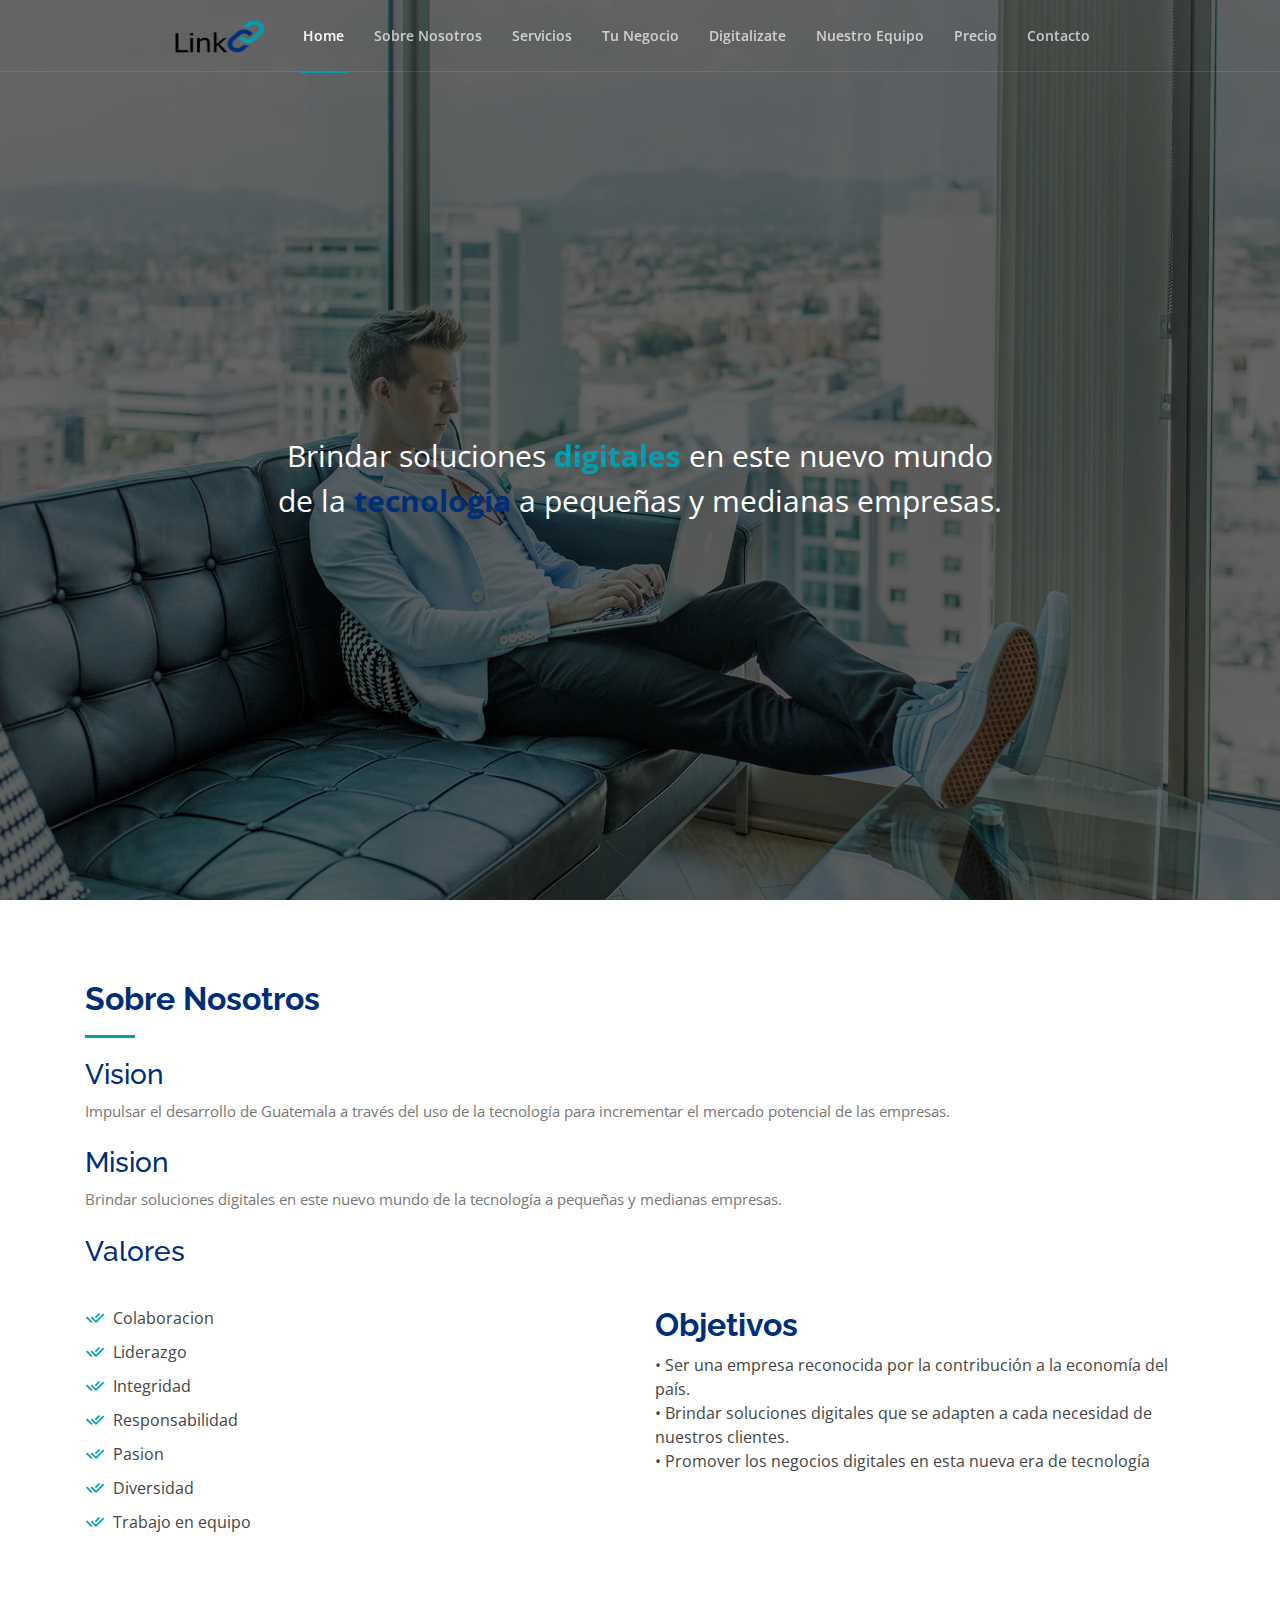
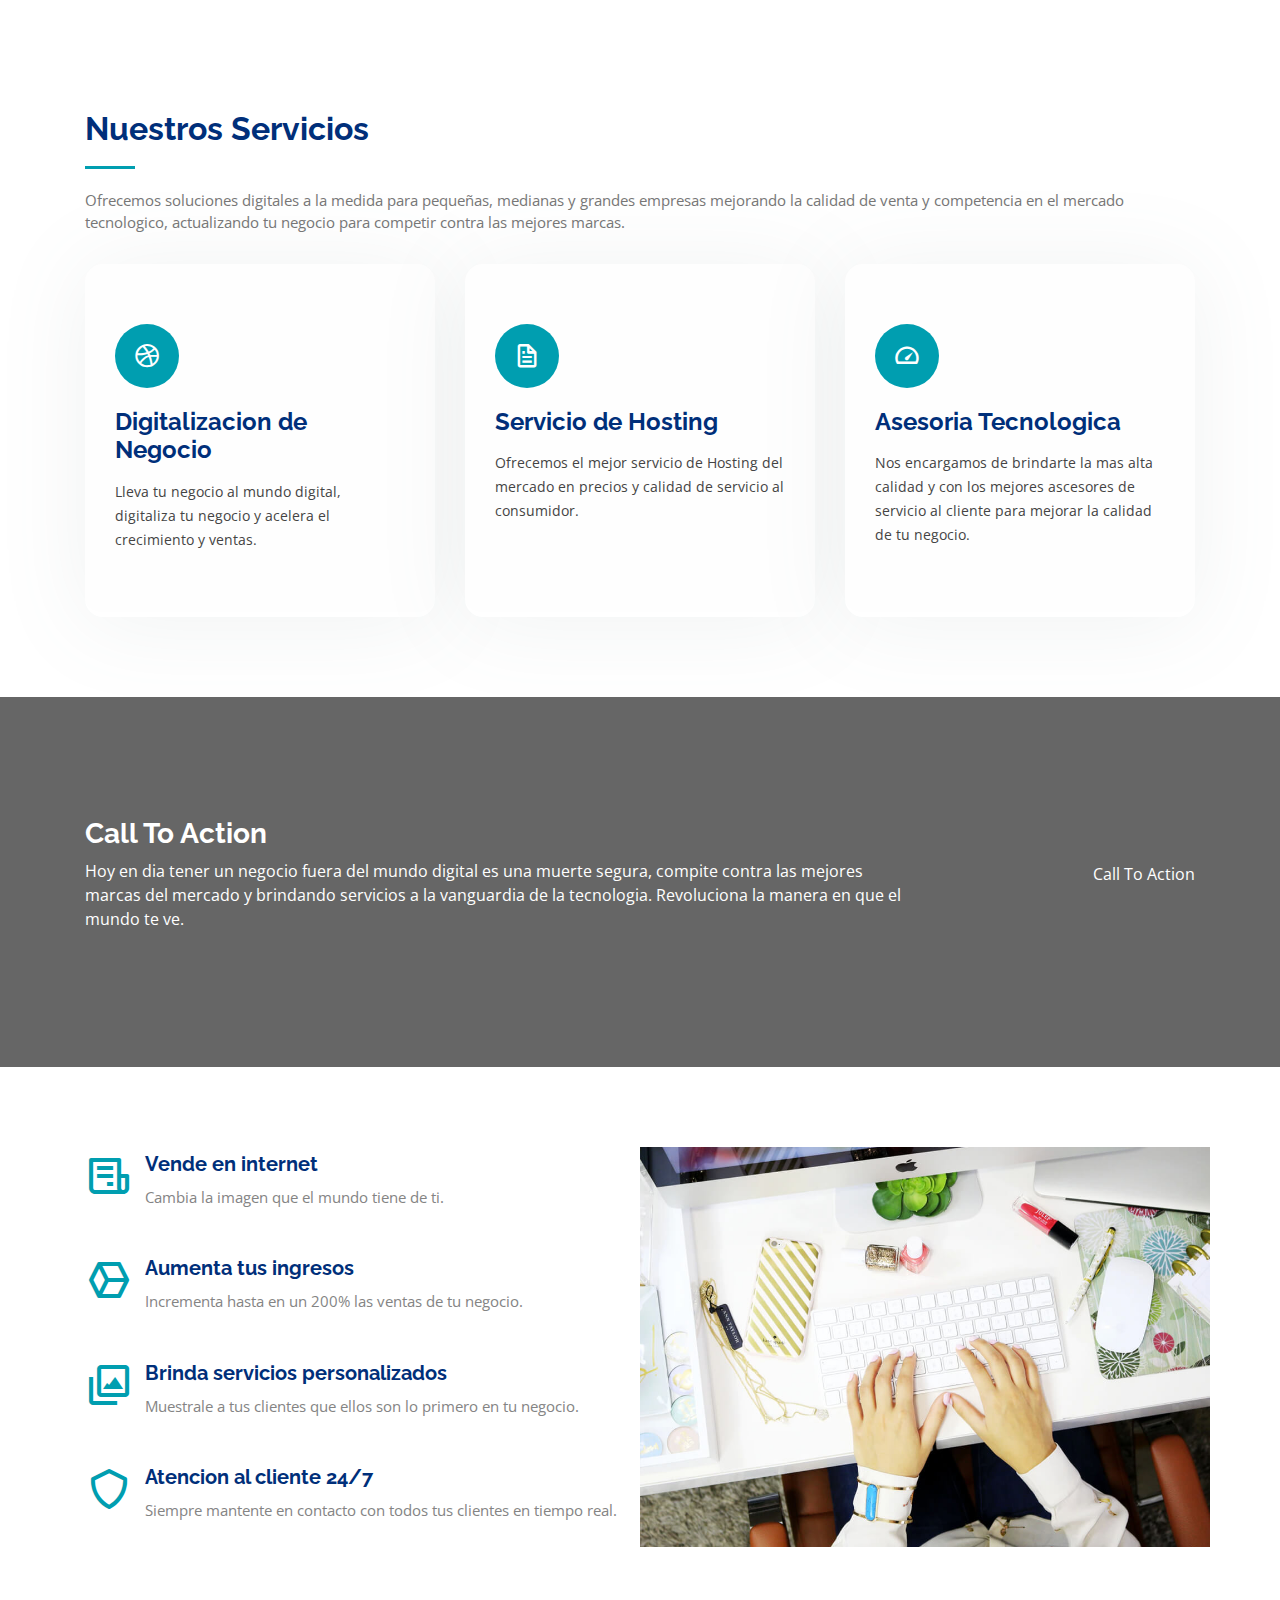
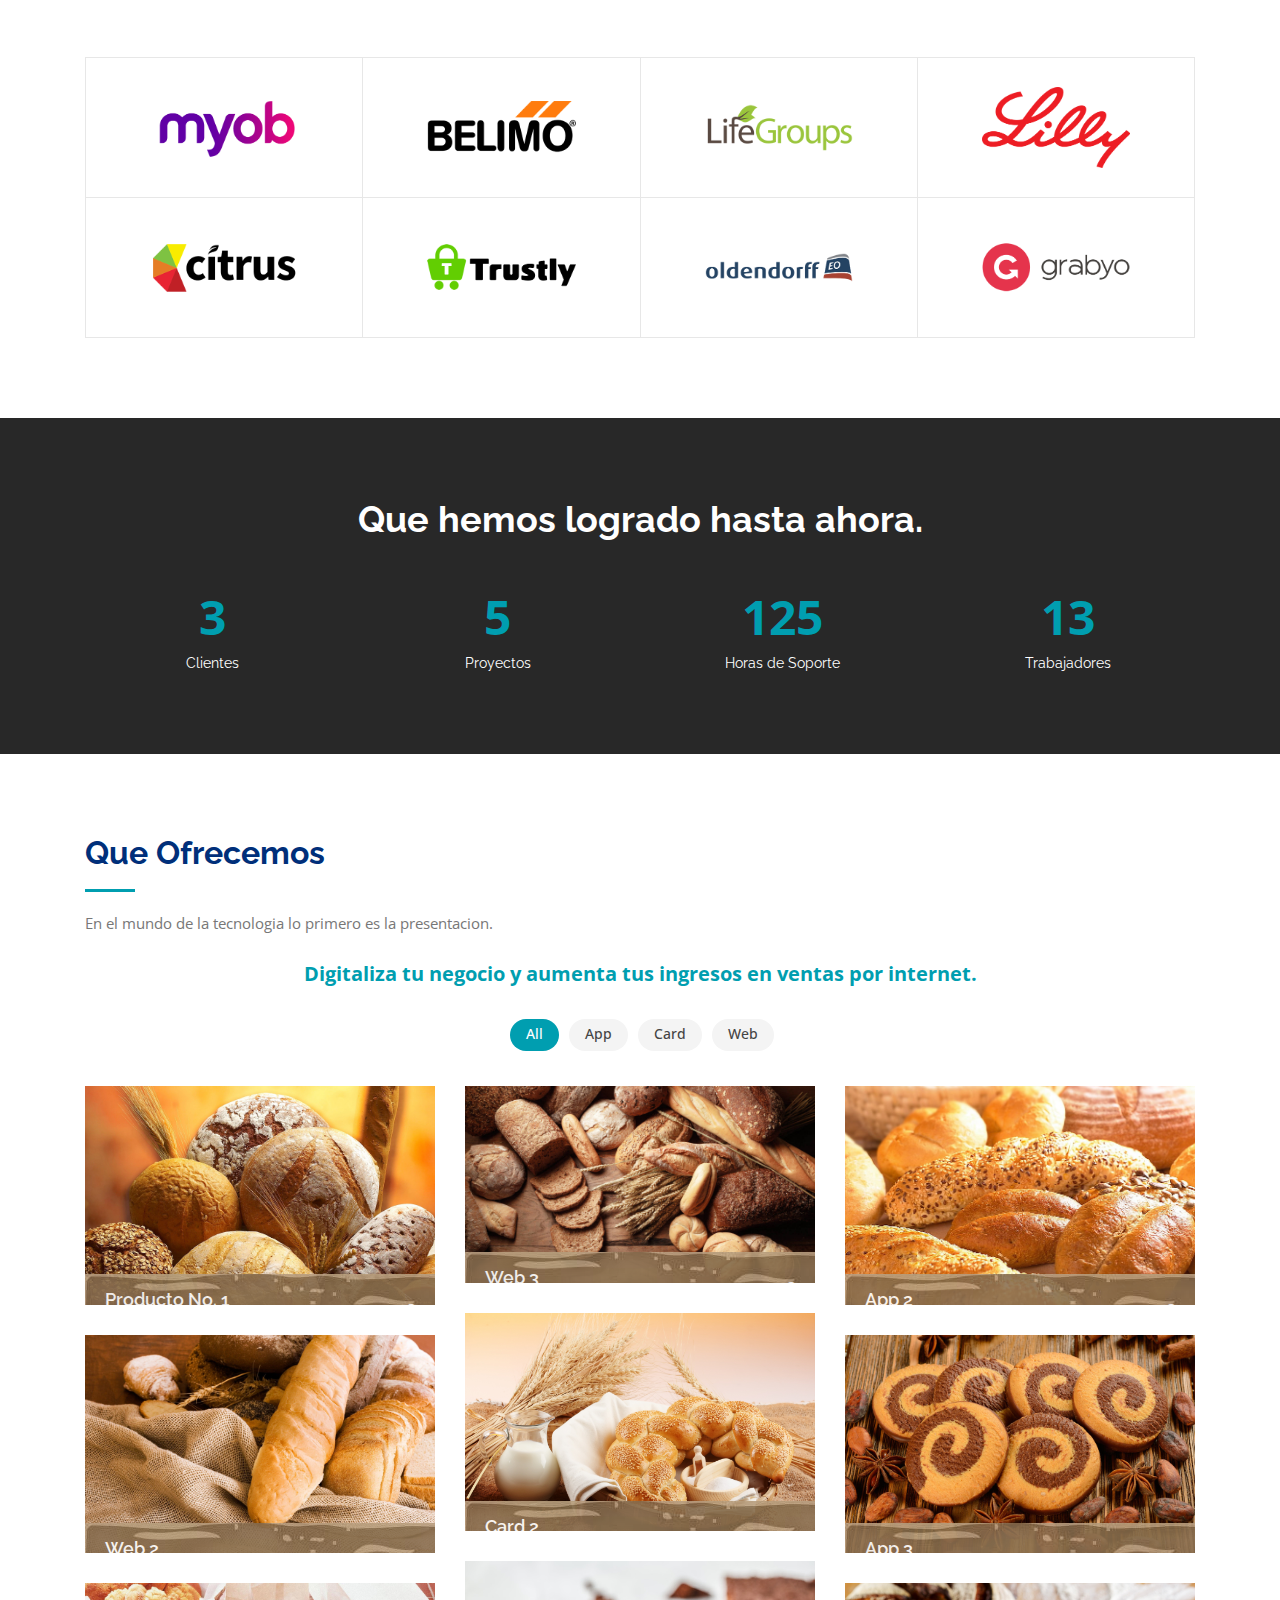
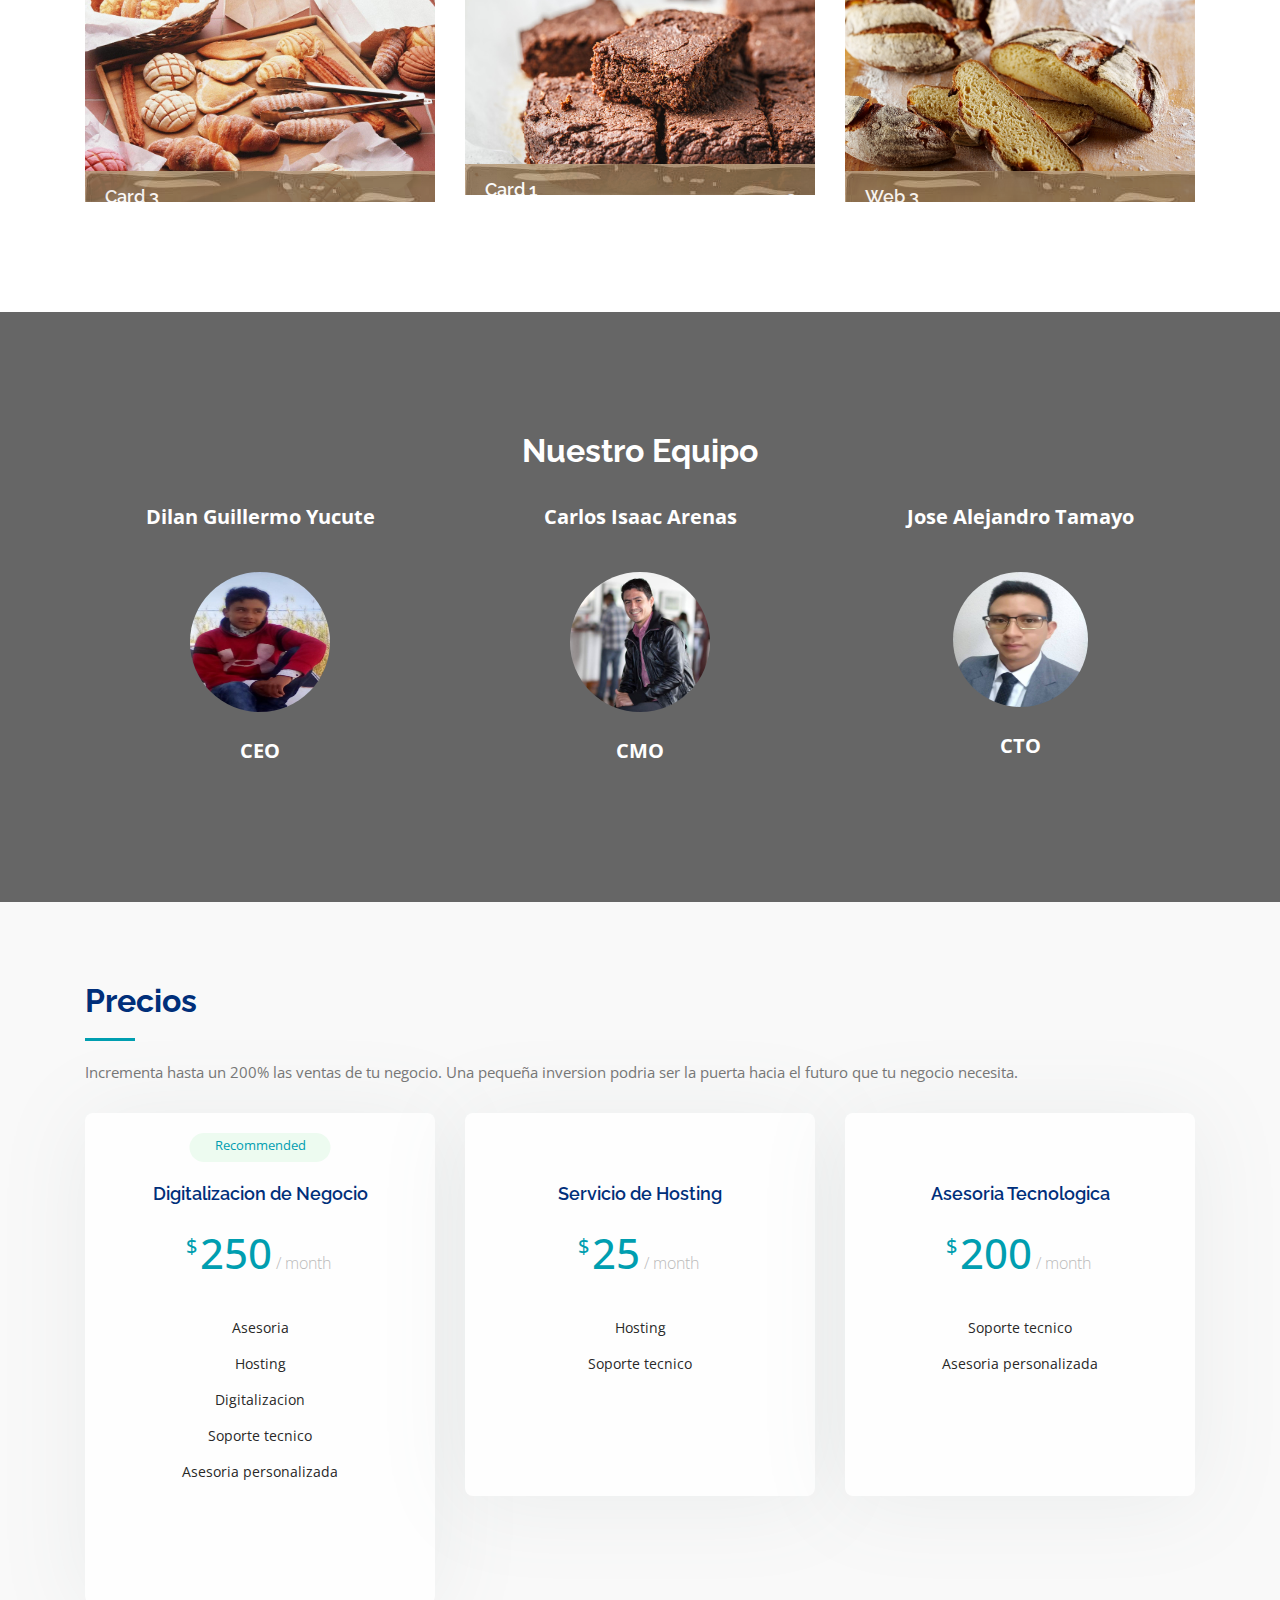
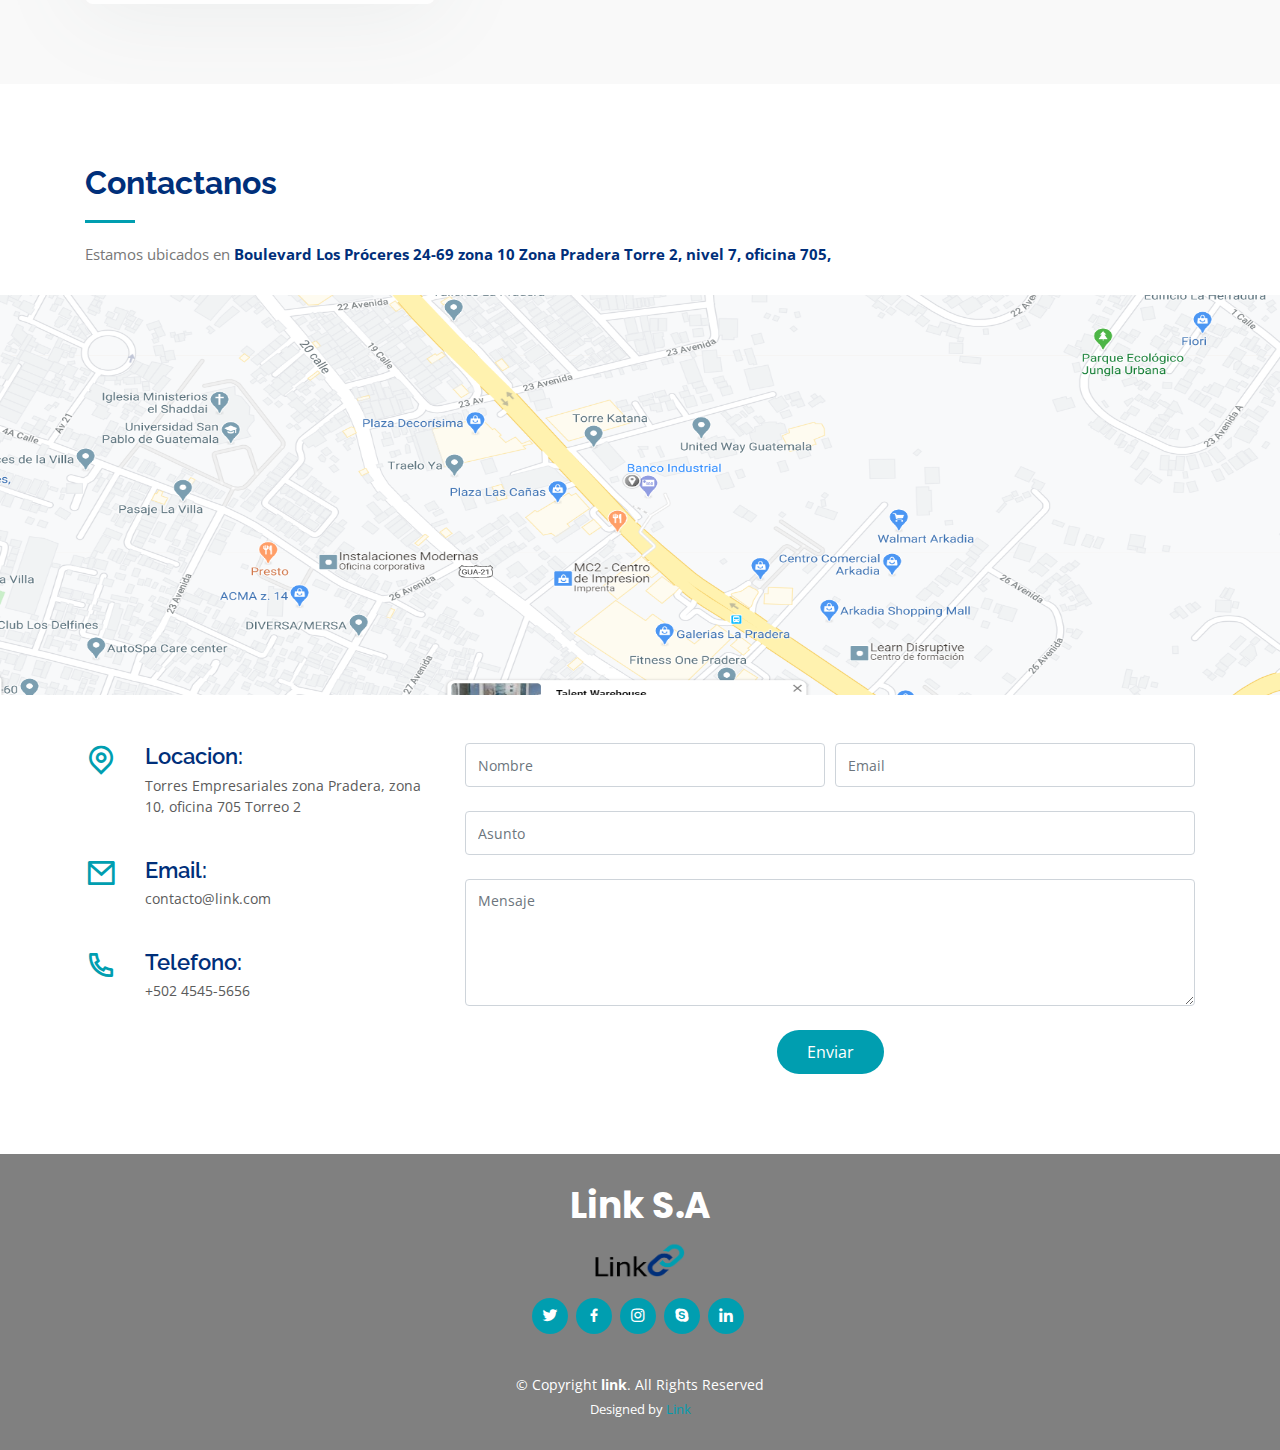
<file: index.html>
<!DOCTYPE html>
<html lang="en">

<head>
  <meta charset="utf-8">
  <meta content="width=device-width, initial-scale=1.0" name="viewport">

  <title>Link</title>
  <meta content="" name="descriptison">
  <meta content="" name="keywords">

  <!-- Favicons -->
  <link href="./assets/img/pasted_image_0-removebg-preview.png" rel="icon">
  <link href="./assets/img/pasted_image_0-removebg-preview.png" rel="apple-touch-icon">

  <!-- Google Fonts -->
  <link
    href="https://fonts.googleapis.com/css?family=Open+Sans:300,300i,400,400i,600,600i,700,700i|Raleway:300,300i,400,400i,500,500i,600,600i,700,700i|Poppins:300,300i,400,400i,500,500i,600,600i,700,700i"
    rel="stylesheet">

  <!-- Vendor CSS Files -->
  <link href="assets/vendor/bootstrap/css/bootstrap.min.css" rel="stylesheet">
  <link href="assets/vendor/icofont/icofont.min.css" rel="stylesheet">
  <link href="assets/vendor/boxicons/css/boxicons.min.css" rel="stylesheet">
  <link href="assets/vendor/remixicon/remixicon.css" rel="stylesheet">
  <link href="assets/vendor/venobox/venobox.css" rel="stylesheet">
  <link href="assets/vendor/owl.carousel/assets/owl.carousel.min.css" rel="stylesheet">

  <!-- Template Main CSS File -->
  <link href="assets/css/style.css" rel="stylesheet">

  <!-- =======================================================
  * Template Name: KnightOne - v2.0.0
  * Template URL: https://bootstrapmade.com/knight-simple-one-page-bootstrap-template/
  * Author: BootstrapMade.com
  * License: https://bootstrapmade.com/license/
  ======================================================== -->
</head>

<body>

  <!-- ======= Header ======= -->
  <header id="header" class="fixed-top ">
    <div class="container-fluid">

      <div class="row justify-content-center">
        <div class="col-xl-9 d-flex align-items-center justify-content-between">
          <div style="display: flex;">
            <div>
              <img style="width: 90px; height: 35px;" src="./assets/img/pasted_image_0-removebg-preview.png" alt="">
            </div>
          </div>
          <!-- Uncomment below if you prefer to use an image logo -->
          <!-- <a href="index.html" class="logo"><img src="assets/img/logo.png" alt="" class="img-fluid"></a>-->

          <nav class="nav-menu d-none d-lg-block">
            <ul>
              <li class="active"><a href="index.html">Home</a></li>
              <li><a href="#about">Sobre Nosotros</a></li>
              <li><a href="#services">Servicios</a></li>
              <li><a href="#negocio">Tu Negocio</a></li>
              <li><a href="#portfolio">Digitalizate</a></li>
              <li><a href="#equipo">Nuestro Equipo</a></li>
              <li><a href="#pricing">Precio</a></li>
              <li><a href="#contact">Contacto</a></li>

            </ul>
          </nav><!-- .nav-menu -->

        </div>
      </div>

    </div>
  </header><!-- End Header -->

  <!-- ======= Hero Section ======= -->
  <section id="hero" class="d-flex flex-column justify-content-center">
    <div class="container">
      <div class="row justify-content-center">
        <div class="col-xl-8">
          <p style="color:white; font-size:30px">Brindar soluciones <b style="color: #009eb0;">digitales</b> en este
            nuevo mundo de la <b style="color: #002f7a;">tecnología</b> a pequeñas y medianas empresas.</p>
        </div>
      </div>
    </div>
  </section><!-- End Hero -->

  <main id="main">

    <!-- ======= About Us Section ======= -->
    <section id="about" class="about">
      <div class="container">

        <div class="section-title">
          <h2 style="color: #002f7a;">Sobre Nosotros</h2>
          <h3 style="color: #002f7a;">Vision</h3>
          <p>Impulsar el desarrollo de Guatemala a través del uso de la tecnología para incrementar el mercado potencial
            de
            las empresas.</p>
          <br>
          <h3 style="color: #002f7a;">Mision</h3>
          <p>Brindar soluciones digitales en este nuevo mundo de la tecnología a pequeñas y medianas empresas.</p>
          <br>
          <h3 style="color: #002f7a;">Valores</h3>

        </div>

        <div class="row content">
          <div class="col-lg-6">
            <ul>
              <li><i class="ri-check-double-line" style="color: #009eb0;"></i> Colaboracion</li>
              <li><i class="ri-check-double-line" style="color: #009eb0;"></i> Liderazgo</li>
              <li><i class="ri-check-double-line" style="color: #009eb0;"></i> Integridad</li>
              <li><i class="ri-check-double-line" style="color: #009eb0;"></i> Responsabilidad</li>
              <li><i class="ri-check-double-line" style="color: #009eb0;"></i> Pasion</li>
              <li><i class="ri-check-double-line" style="color: #009eb0;"></i> Diversidad</li>
              <li><i class="ri-check-double-line" style="color: #009eb0;"></i> Trabajo en equipo</li>
            </ul>
          </div>
          <div class="col-lg-6 pt-4 pt-lg-0">
            <h2 style="color: #002f7a;"><b>Objetivos</b></h2>
            <p>
              • Ser una empresa reconocida por la contribución a la economía del país.
              <br>
              • Brindar soluciones digitales que se adapten a cada necesidad de nuestros clientes.
              <br>
              • Promover los negocios digitales en esta nueva era de tecnología
            </p>
          </div>
        </div>

      </div>
    </section><!-- End About Us Section -->

    <!-- ======= Services Section ======= -->
    <section id="services" class="services">
      <div class="container">

        <div class="section-title">
          <h2 style="color: #002f7a;">Nuestros Servicios</h2>
          <p>Ofrecemos soluciones digitales a la medida para pequeñas, medianas y grandes empresas mejorando la calidad
            de venta y competencia en el mercado tecnologico, actualizando tu negocio para competir contra las mejores
            marcas.</p>
        </div>

        <div class="row">
          <div class="col-lg-4 col-md-6 d-flex align-items-stretch">
            <div class="icon-box">
              <div class="icon" style="background-color: #009eb0;"><i class="bx bxl-dribbble" ></i></div>
              <h4 style="color: #002f7a;">Digitalizacion de Negocio</h4>
              <p>Lleva tu negocio al mundo digital, digitaliza tu negocio y acelera el crecimiento y ventas.</p>
            </div>
          </div>

          <div class="col-lg-4 col-md-6 d-flex align-items-stretch mt-4 mt-md-0">
            <div class="icon-box">
              <div class="icon" style="background-color: #009eb0;"><i class="bx bx-file"></i></div>
              <h4 style="color: #002f7a;">Servicio de Hosting</h4>
              <p>Ofrecemos el mejor servicio de Hosting del mercado en precios y calidad de servicio al consumidor.</p>
            </div>
          </div>

          <div class="col-lg-4 col-md-6 d-flex align-items-stretch mt-4 mt-lg-0">
            <div class="icon-box">
              <div class="icon" style="background-color: #009eb0;"><i class="bx bx-tachometer"></i></div>
              <h4 style="color: #002f7a;">Asesoria Tecnologica</h4>
              <p>Nos encargamos de brindarte la mas alta calidad y con los mejores ascesores de servicio al cliente
                para mejorar la calidad de tu negocio.</p>
            </div>
          </div>

        </div>

      </div>
    </section><!-- End Services Section -->

    <!-- ======= Cta Section ======= -->
    <section id="cta" class="cta">
      <div class="container">

        <div class="row">
          <div class="col-lg-9 text-center text-lg-left">
            <h3>Call To Action</h3>
            <p>Hoy en dia tener un negocio fuera del mundo digital es una muerte segura, compite contra las mejores
              marcas del mercado y brindando servicios a la vanguardia de la tecnologia. Revoluciona la manera en que el
              mundo te ve.</p>
          </div>
          <div class="col-lg-3 cta-btn-container text-center">
            <p>Call To Action</p>
          </div>
        </div>

      </div>
    </section><!-- End Cta Section -->

    <!-- ======= Features Section ======= -->
    <section id="negocio" class="features">
      <div class="container">

        <div class="row">
          <div class="col-lg-6 order-2 order-lg-1">
            <div class="icon-box mt-5 mt-lg-0">
              <i class="bx bx-receipt"></i>
              <h4 style="color: #002f7a;">Vende en internet</h4>
              <p>Cambia la imagen que el mundo tiene de ti.</p>
            </div>
            <div class="icon-box mt-5">
              <i class="bx bx-cube-alt"></i>
              <h4 style="color: #002f7a;">Aumenta tus ingresos</h4>
              <p>Incrementa hasta en un 200% las ventas de tu negocio.</p>
            </div>
            <div class="icon-box mt-5">
              <i class="bx bx-images"></i>
              <h4 style="color: #002f7a;">Brinda servicios personalizados</h4>
              <p>Muestrale a tus clientes que ellos son lo primero en tu negocio.</p>
            </div>
            <div class="icon-box mt-5">
              <i class="bx bx-shield"></i>
              <h4 style="color: #002f7a;">Atencion al cliente 24/7</h4>
              <p>Siempre mantente en contacto con todos tus clientes en tiempo real.</p>
            </div>
          </div>
          <div class="image col-lg-6 order-1 order-lg-2" style='background-image: url("assets/img/features.jpg");'>
          </div>
        </div>

      </div>
    </section><!-- End Features Section -->

    <!-- ======= Clients Section ======= -->
    <section id="clients" class="clients">
      <div class="container">

        <div class="row no-gutters clients-wrap clearfix wow fadeInUp">

          <div class="col-lg-3 col-md-4 col-xs-6">
            <div class="client-logo">
              <img src="assets/img/clients/client-1.png" class="img-fluid" alt="">
            </div>
          </div>

          <div class="col-lg-3 col-md-4 col-xs-6">
            <div class="client-logo">
              <img src="assets/img/clients/client-2.png" class="img-fluid" alt="">
            </div>
          </div>

          <div class="col-lg-3 col-md-4 col-xs-6">
            <div class="client-logo">
              <img src="assets/img/clients/client-3.png" class="img-fluid" alt="">
            </div>
          </div>

          <div class="col-lg-3 col-md-4 col-xs-6">
            <div class="client-logo">
              <img src="assets/img/clients/client-4.png" class="img-fluid" alt="">
            </div>
          </div>

          <div class="col-lg-3 col-md-4 col-xs-6">
            <div class="client-logo">
              <img src="assets/img/clients/client-5.png" class="img-fluid" alt="">
            </div>
          </div>

          <div class="col-lg-3 col-md-4 col-xs-6">
            <div class="client-logo">
              <img src="assets/img/clients/client-6.png" class="img-fluid" alt="">
            </div>
          </div>

          <div class="col-lg-3 col-md-4 col-xs-6">
            <div class="client-logo">
              <img src="assets/img/clients/client-7.png" class="img-fluid" alt="">
            </div>
          </div>

          <div class="col-lg-3 col-md-4 col-xs-6">
            <div class="client-logo">
              <img src="assets/img/clients/client-8.png" class="img-fluid" alt="">
            </div>
          </div>

        </div>

      </div>
    </section><!-- End Clients Section -->

    <!-- ======= Counts Section ======= -->
    <section id="counts" class="counts">
      <div class="container">

        <div class="text-center title">
          <h3>Que hemos logrado hasta ahora.</h3>
        </div>

        <div class="row counters">

          <div class="col-lg-3 col-6 text-center">
            <span data-toggle="counter-up">3</span>
            <p>Clientes</p>
          </div>

          <div class="col-lg-3 col-6 text-center">
            <span data-toggle="counter-up">5</span>
            <p>Proyectos</p>
          </div>

          <div class="col-lg-3 col-6 text-center">
            <span data-toggle="counter-up">125</span>
            <p>Horas de Soporte</p>
          </div>

          <div class="col-lg-3 col-6 text-center">
            <span data-toggle="counter-up">13</span>
            <p>Trabajadores</p>
          </div>

        </div>

      </div>
    </section><!-- End Counts Section -->

    <!-- ======= Portfolio Section ======= -->
    <section id="portfolio" class="portfolio">
      <div class="container">

        <div class="section-title">
          <h2 style="color: #002f7a;">Que Ofrecemos</h2>
          <p>En el mundo de la tecnologia lo primero es la presentacion.</p>
          <br>
          <p style="text-align: center; font-size: 20px; color: #009eb0"> <b>Digitaliza tu negocio y aumenta tus ingresos en ventas por internet. </b> </p>
        </div>

        <div class="row">
          <div class="col-lg-12 d-flex justify-content-center">
            <ul id="portfolio-flters">
              <li data-filter="*" class="filter-active">All</li>
              <li data-filter=".filter-app">App</li>
              <li data-filter=".filter-card">Card</li>
              <li data-filter=".filter-web">Web</li>
            </ul>
          </div>
        </div>

        <div class="row portfolio-container">

          <div class="col-lg-4 col-md-6 portfolio-item filter-app">
            <img src="assets/img/pan1.jpg" class="img-fluid" alt="">
            <div class="portfolio-info">
              <h4>Producto No. 1</h4>
              <p>Q.15.00</p>
              <a href="assets/img/pan1.jpg" data-gall="portfolioGallery" class="venobox preview-link"
                title="App 1"><i class="bx bx-plus"></i></a>
              <a href="portfolio-details.html" class="details-link" title="More Details"><i class="bx bx-link"></i></a>
            </div>
          </div>

          <div class="col-lg-4 col-md-6 portfolio-item filter-web">
            <img src="assets/img/pan2.jpg" class="img-fluid" alt="">
            <div class="portfolio-info">
              <h4>Web 3</h4>
              <p>Web</p>
              <a href="assets/img/pan2.jpg" data-gall="portfolioGallery" class="venobox preview-link"
                title="Web 3"><i class="bx bx-plus"></i></a>
              <a href="portfolio-details.html" class="details-link" title="More Details"><i class="bx bx-link"></i></a>
            </div>
          </div>

          <div class="col-lg-4 col-md-6 portfolio-item filter-app">
            <img src="assets/img/pan3.jpg" class="img-fluid" alt="">
            <div class="portfolio-info">
              <h4>App 2</h4>
              <p>App</p>
              <a href="assets/img/pan3.jpg" data-gall="portfolioGallery" class="venobox preview-link"
                title="App 2"><i class="bx bx-plus"></i></a>
              <a href="portfolio-details.html" class="details-link" title="More Details"><i class="bx bx-link"></i></a>
            </div>
          </div>

          <div class="col-lg-4 col-md-6 portfolio-item filter-card">
            <img src="assets/img/pan4.jpg" class="img-fluid" alt="">
            <div class="portfolio-info">
              <h4>Card 2</h4>
              <p>Card</p>
              <a href="assets/img/pan4.jpg" data-gall="portfolioGallery" class="venobox preview-link"
                title="Card 2"><i class="bx bx-plus"></i></a>
              <a href="portfolio-details.html" class="details-link" title="More Details"><i class="bx bx-link"></i></a>
            </div>
          </div>

          <div class="col-lg-4 col-md-6 portfolio-item filter-web">
            <img src="assets/img/pan5.jpg" class="img-fluid" alt="">
            <div class="portfolio-info">
              <h4>Web 2</h4>
              <p>Web</p>
              <a href="assets/img/pan5.jpg" data-gall="portfolioGallery" class="venobox preview-link"
                title="Web 2"><i class="bx bx-plus"></i></a>
              <a href="portfolio-details.html" class="details-link" title="More Details"><i class="bx bx-link"></i></a>
            </div>
          </div>

          <div class="col-lg-4 col-md-6 portfolio-item filter-app">
            <img src="assets/img/pan6.jpg" class="img-fluid" alt="">
            <div class="portfolio-info">
              <h4>App 3</h4>
              <p>App</p>
              <a href="assets/img/pan6.jpg" data-gall="portfolioGallery" class="venobox preview-link"
                title="App 3"><i class="bx bx-plus"></i></a>
              <a href="portfolio-details.html" class="details-link" title="More Details"><i class="bx bx-link"></i></a>
            </div>
          </div>

          <div class="col-lg-4 col-md-6 portfolio-item filter-card">
            <img src="assets/img/pan7.jpg" class="img-fluid" alt="">
            <div class="portfolio-info">
              <h4>Card 1</h4>
              <p>Card</p>
              <a href="assets/img/pan7.jpg" data-gall="portfolioGallery" class="venobox preview-link"
                title="Card 1"><i class="bx bx-plus"></i></a>
              <a href="portfolio-details.html" class="details-link" title="More Details"><i class="bx bx-link"></i></a>
            </div>
          </div>

          <div class="col-lg-4 col-md-6 portfolio-item filter-card">
            <img src="assets/img/pan8.jpg" class="img-fluid" alt="">
            <div class="portfolio-info">
              <h4>Card 3</h4>
              <p>Card</p>
              <a href="assets/img/pan8.jpg" data-gall="portfolioGallery" class="venobox preview-link"
                title="Card 3"><i class="bx bx-plus"></i></a>
              <a href="portfolio-details.html" class="details-link" title="More Details"><i class="bx bx-link"></i></a>
            </div>
          </div>

          <div class="col-lg-4 col-md-6 portfolio-item filter-web">
            <img src="assets/img/pan9.jpg" class="img-fluid" alt="">
            <div class="portfolio-info">
              <h4>Web 3</h4>
              <p>Web</p>
              <a href="assets/img/pan9.jpg" data-gall="portfolioGallery" class="venobox preview-link"
                title="Web 3"><i class="bx bx-plus"></i></a>
              <a href="portfolio-details.html" class="details-link" title="More Details"><i class="bx bx-link"></i></a>
            </div>
          </div>

        </div>

      </div>
    </section><!-- End Portfolio Section -->


     <!-- ======= Cta Section ======= -->
     <section id="equipo" class="cta2"  style="color: white;">
      <div class="container">

        <div class="text-center title">
          <h2><b>Nuestro Equipo</b></h2>
          <br>
        </div>
    
        <div class="row counters">
    
          <div class="col-lg-4 col-6 text-center">
            <p style="font-size: 20px;"> <b>Dilan Guillermo Yucute</b> </p> <br>

            <img style="width: 140px; height: 140px; border-radius: 70px;"  src="./assets/img/dilan.jpg" alt=""><br><br>

            <p style="font-size: 20px;"><b>CEO</b></p>
          </div>
    
          <div class="col-lg-4 col-6 text-center">
            <p style="font-size: 20px;"> <b>Carlos Isaac Arenas</b> </p> <br>
            <img style="width: 140px; height: 140px; border-radius: 70px;"  src="./assets/img/carlos.jpg" alt=""><br><br>

            <p style="font-size: 20px;"><b>CMO</b></p>
          </div>
    
          <div class="col-lg-4 col-6 text-center">
            <p style="font-size: 20px;"> <b>Jose Alejandro Tamayo</b> </p> <br>
            <img style="width: 135px; height: 135px; border-radius: 70px;"  src="./assets/img/tamayo.jpg" alt=""><br><br>
            <p style="font-size: 20px;"><b>CTO </b></p>
          </div>
    
    
        </div>
    </section><!-- End Cta Section -->
    
</section><!-- End Counts Section -->

    <!-- ======= Pricing Section ======= -->
    <section id="pricing" class="pricing">
      <div class="container">

        <div class="section-title">
          <h2 style="color: #002f7a;">Precios</h2>
          <p>Incrementa hasta un 200% las ventas de tu negocio. Una pequeña inversion podria ser la puerta hacia el
            futuro que tu negocio necesita.</p>
        </div>

        <div class="row">

          <div class="col-lg-4 col-md-6">
            <div class="box">
              <span class="recommended-badge">Recommended</span>
              <h3 style="color: #002f7a;">Digitalizacion de Negocio</h3>
              <h4><sup>$</sup>250<span> / month</span></h4>
              <ul>
                <li>Asesoria</li>
                <li>Hosting</li>
                <li>Digitalizacion</li>
                <li>Soporte tecnico</li>
                <li>Asesoria personalizada</li>
              </ul>
              <div class="btn-wrap">
              </div>
            </div>
          </div>

          <div class="col-lg-4 col-md-6 mt-4 mt-md-0">
            <div class="box recommended">
              <h3 style="color: #002f7a;">Servicio de Hosting</h3>
              <h4><sup>$</sup>25<span> / month</span></h4>
              <ul>
                <li>Hosting</li>
                <li>Soporte tecnico</li>
              </ul>
              <div class="btn-wrap">
              </div>
            </div>
          </div>

          <div class="col-lg-4 col-md-6 mt-4 mt-lg-0">
            <div class="box">
              <h3 style="color: #002f7a;">Asesoria Tecnologica</h3>
              <h4><sup>$</sup>200<span> / month</span></h4>
              <ul>
                <li>Soporte tecnico</li>
                <li>Asesoria personalizada</li>
              </ul>
              <div class="btn-wrap">
              </div>
            </div>
          </div>

        </div>

      </div>
    </section><!-- End Pricing Section -->


    <!-- ======= Contact Section ======= -->
    <section id="contact" class="contact">
      <div class="container">

        <div class="section-title">
          <h2 style="color: #002f7a;">Contactanos</h2>
          <p>Estamos ubicados en <b style="color: #002f7a;">Boulevard Los Próceres 24-69 zona 10 Zona Pradera Torre 2, nivel 7, oficina 705,</b></p>
        </div>
      </div>

      <div>
        <img src="./assets/img/Capture.PNG" style="width: 100%; height: 400px;" alt="">
      </div>

      <div class="container">

        <div class="row mt-5">

          <div class="col-lg-4">
            <div class="info">
              <div class="address">
                <i class="ri-map-pin-line"></i>
                <h4 style="color: #002f7a;">Locacion:</h4>
                <p>Torres Empresariales zona Pradera, zona 10, oficina 705 Torreo 2</p>
              </div>

              <div class="email">
                <i class="ri-mail-line"></i>
                <h4 style="color: #002f7a;">Email:</h4>
                <p>contacto@link.com</p>
              </div>

              <div class="phone">
                <i class="ri-phone-line"></i>
                <h4 style="color: #002f7a;">Telefono:</h4>
                <p>+502 4545-5656</p>
              </div>

            </div>

          </div>

          <div class="col-lg-8 mt-5 mt-lg-0">

            <form action="forms/contact.php" method="post" role="form" class="php-email-form">
              <div class="form-row">
                <div class="col-md-6 form-group">
                  <input type="text" name="name" class="form-control" id="name" placeholder="Nombre"
                    data-rule="minlen:4" data-msg="Please enter at least 4 chars" />
                  <div class="validate"></div>
                </div>
                <div class="col-md-6 form-group">
                  <input type="email" class="form-control" name="email" id="email" placeholder="Email"
                    data-rule="email" data-msg="Please enter a valid email" />
                  <div class="validate"></div>
                </div>
              </div>
              <div class="form-group">
                <input type="text" class="form-control" name="subject" id="subject" placeholder="Asunto"
                  data-rule="minlen:4" data-msg="Please enter at least 8 chars of subject" />
                <div class="validate"></div>
              </div>
              <div class="form-group">
                <textarea class="form-control" name="message" rows="5" data-rule="required"
                  data-msg="Please write something for us" placeholder="Mensaje"></textarea>
                <div class="validate"></div>
              </div>
              <div class="mb-3">
                <div class="loading">Loading</div>
                <div class="error-message"></div>
                <div class="sent-message">Your message has been sent. Thank you!</div>
              </div>
              <div class="text-center"><button type="submit">Enviar</button></div>
            </form>

          </div>

        </div>

      </div>
    </section><!-- End Contact Section -->

  </main><!-- End #main -->

  <!-- ======= Footer ======= -->
  <footer id="footer">
    <div class="container">
      <h3>Link S.A</h3>
      <img style="width: 90px; height: 35px;" src="./assets/img/pasted_image_0-removebg-preview.png" alt="">
      <br>
      <br>
      <div class="social-links">
        <a href="#" class="twitter"><i class="bx bxl-twitter"></i></a>
        <a href="#" class="facebook"><i class="bx bxl-facebook"></i></a>
        <a href="#" class="instagram"><i class="bx bxl-instagram"></i></a>
        <a href="#" class="google-plus"><i class="bx bxl-skype"></i></a>
        <a href="#" class="linkedin"><i class="bx bxl-linkedin"></i></a>
      </div>
      <div class="copyright">
        &copy; Copyright <strong><span>link</span></strong>. All Rights Reserved
      </div>
      <div class="credits">
        <!-- All the links in the footer should remain intact. -->
        <!-- You can delete the links only if you purchased the pro version. -->
        <!-- Licensing information: https://bootstrapmade.com/license/ -->
        <!-- Purchase the pro version with working PHP/AJAX contact form: https://bootstrapmade.com/knight-simple-one-page-bootstrap-template/ -->
        Designed by <a href="https://bootstrapmade.com/">Link </a>
      </div>
    </div>
  </footer><!-- End Footer -->

  <div id="preloader"></div>
  <a href="#" class="back-to-top"><i class="ri-arrow-up-line"></i></a>

  <!-- Vendor JS Files -->
  <script src="assets/vendor/jquery/jquery.min.js"></script>
  <script src="assets/vendor/bootstrap/js/bootstrap.bundle.min.js"></script>
  <script src="assets/vendor/jquery.easing/jquery.easing.min.js"></script>
  <script src="assets/vendor/php-email-form/validate.js"></script>
  <script src="assets/vendor/waypoints/jquery.waypoints.min.js"></script>
  <script src="assets/vendor/counterup/counterup.min.js"></script>
  <script src="assets/vendor/isotope-layout/isotope.pkgd.min.js"></script>
  <script src="assets/vendor/venobox/venobox.min.js"></script>
  <script src="assets/vendor/owl.carousel/owl.carousel.min.js"></script>

  <!-- Template Main JS File -->
  <script src="assets/js/main.js"></script>

</body>

</html>
</file>
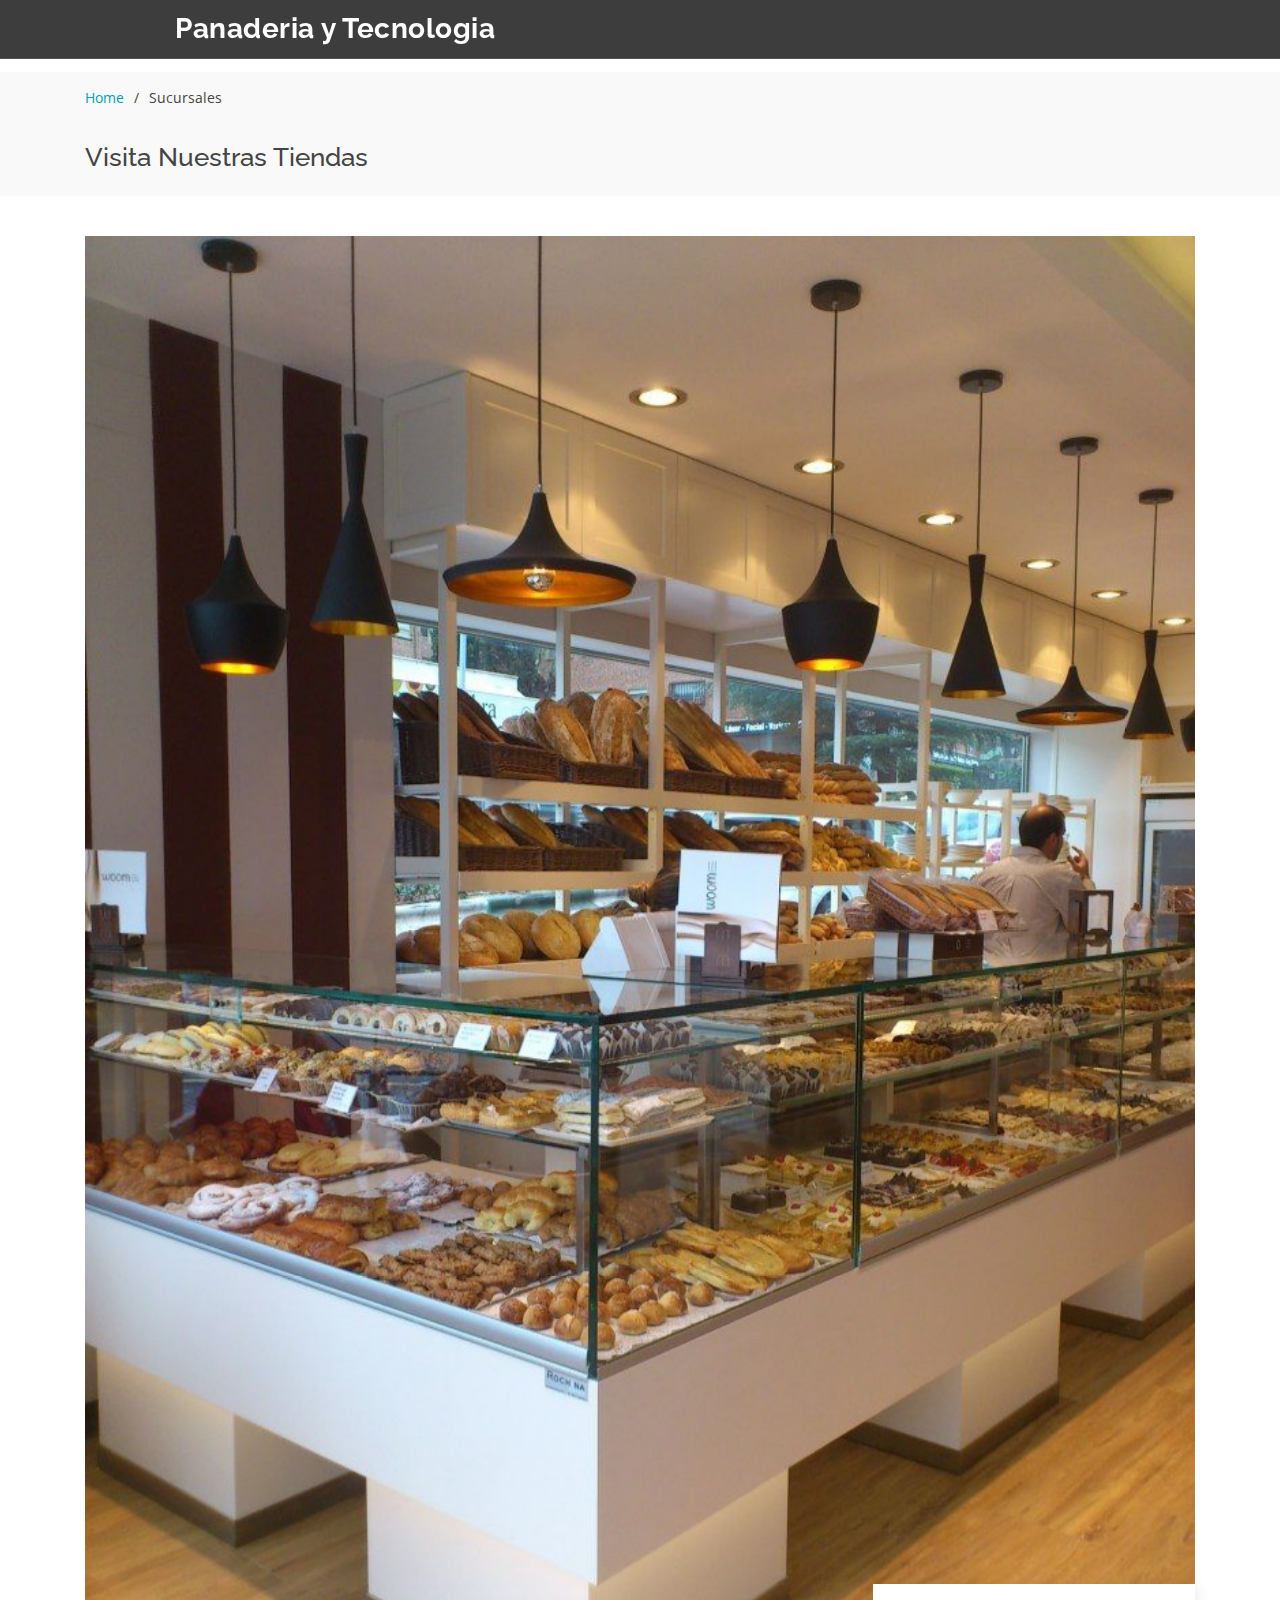
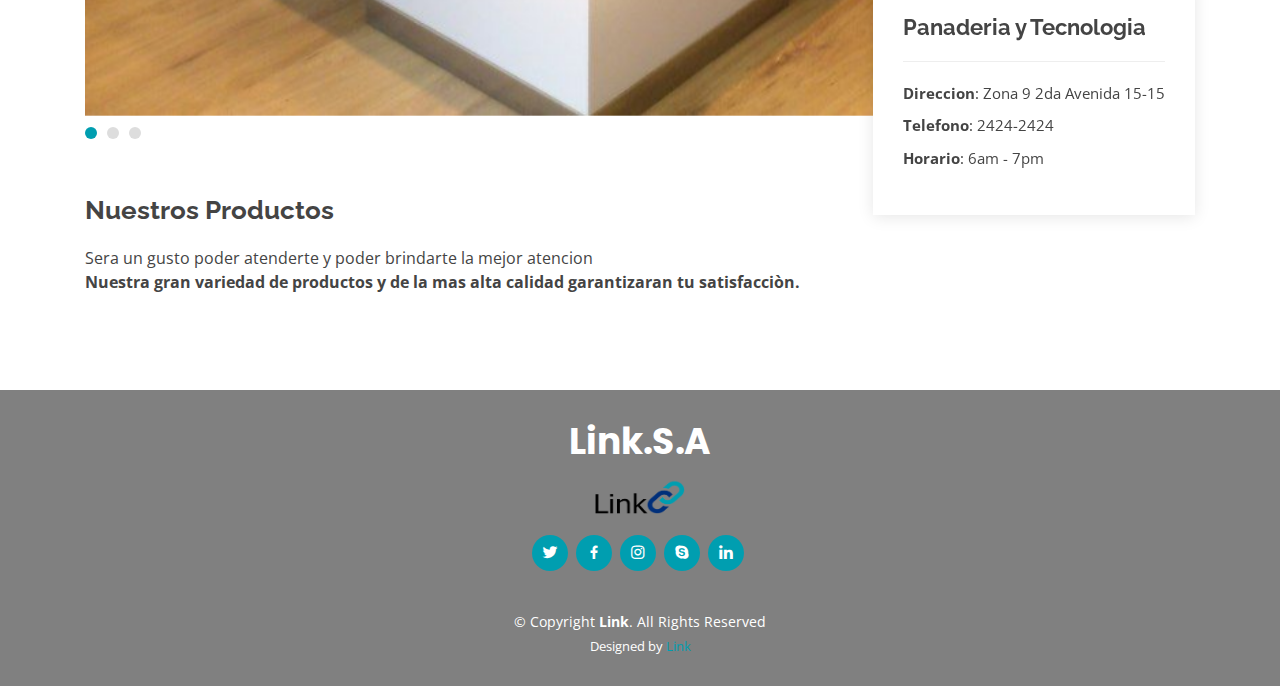
<file: portfolio-details.html>
<!DOCTYPE html>
<html lang="en">

<head>
  <meta charset="utf-8">
  <meta content="width=device-width, initial-scale=1.0" name="viewport">

  <title>Portfolio Details - KnightOne Bootstrap Template</title>
  <meta content="" name="descriptison">
  <meta content="" name="keywords">

  <!-- Favicons -->
  <link href="assets/img/favicon.png" rel="icon">
  <link href="assets/img/apple-touch-icon.png" rel="apple-touch-icon">

  <!-- Google Fonts -->
  <link href="https://fonts.googleapis.com/css?family=Open+Sans:300,300i,400,400i,600,600i,700,700i|Raleway:300,300i,400,400i,500,500i,600,600i,700,700i|Poppins:300,300i,400,400i,500,500i,600,600i,700,700i" rel="stylesheet">

  <!-- Vendor CSS Files -->
  <link href="assets/vendor/bootstrap/css/bootstrap.min.css" rel="stylesheet">
  <link href="assets/vendor/icofont/icofont.min.css" rel="stylesheet">
  <link href="assets/vendor/boxicons/css/boxicons.min.css" rel="stylesheet">
  <link href="assets/vendor/remixicon/remixicon.css" rel="stylesheet">
  <link href="assets/vendor/venobox/venobox.css" rel="stylesheet">
  <link href="assets/vendor/owl.carousel/assets/owl.carousel.min.css" rel="stylesheet">

  <!-- Template Main CSS File -->
  <link href="assets/css/style.css" rel="stylesheet">

  <!-- =======================================================
  * Template Name: KnightOne - v2.0.0
  * Template URL: https://bootstrapmade.com/knight-simple-one-page-bootstrap-template/
  * Author: BootstrapMade.com
  * License: https://bootstrapmade.com/license/
  ======================================================== -->
</head>

<body>

  <!-- ======= Header ======= -->
  <header id="header" class="fixed-top header-inner-pages">
    <div class="container-fluid">

      <div class="row justify-content-center">
        <div class="col-xl-9 d-flex align-items-center justify-content-between">
          <h1 class="logo" style="margin: 15px 0px 15px 0px;"><a href="index.html">Panaderia y Tecnologia</a></h1>
          <!-- Uncomment below if you prefer to use an image logo -->
          <!-- <a href="index.html" class="logo"><img src="assets/img/logo.png" alt="" class="img-fluid"></a>-->

          <nav class="nav-menu d-none d-lg-block">
            <!-- <ul>
              <li><a href="index.html">Home</a></li>
              <li><a href="#about">About</a></li>
              <li><a href="#services">Services</a></li>
              <li class="active"><a href="#portfolio">Portfolio</a></li>
              <li><a href="#pricing">Pricing</a></li>
              <li class="drop-down"><a href="">Drop Down</a>
                <ul>
                  <li><a href="#">Drop Down 1</a></li>
                  <li class="drop-down"><a href="#">Deep Drop Down</a>
                    <ul>
                      <li><a href="#">Deep Drop Down 1</a></li>
                      <li><a href="#">Deep Drop Down 2</a></li>
                      <li><a href="#">Deep Drop Down 3</a></li>
                      <li><a href="#">Deep Drop Down 4</a></li>
                      <li><a href="#">Deep Drop Down 5</a></li>
                    </ul>
                  </li>
                  <li><a href="#">Drop Down 2</a></li>
                  <li><a href="#">Drop Down 3</a></li>
                  <li><a href="#">Drop Down 4</a></li>
                </ul>
              </li>
              <li><a href="#contact">Contact</a></li>

            </ul> -->
          </nav><!-- .nav-menu -->

        </div>
      </div>

    </div>
  </header><!-- End Header -->

  <main id="main">

    <!-- ======= Breadcrumbs ======= -->
    <section id="breadcrumbs" class="breadcrumbs">
      <div class="container">

        <ol>
          <li><a href="index.html">Home</a></li>
          <li>Sucursales</li>
        </ol>
        <br>
        <h2>Visita Nuestras Tiendas</h2>

      </div>
    </section><!-- End Breadcrumbs -->

    <!-- ======= Portfolio Details Section ======= -->
    <section id="portfolio-details" class="portfolio-details">
      <div class="container">

        <div class="portfolio-details-container">

          <div class="owl-carousel portfolio-details-carousel">
            <img src="assets/img/pan14.jpg" class="img-fluid" alt="">
            <img src="assets/img/pan13.jpg" class="img-fluid" alt="">
            <img src="assets/img/pan12.jpg" class="img-fluid" alt="">
          </div>

          <div class="portfolio-info">
            <h3>Panaderia y Tecnologia</h3>
            <ul>
              <li><strong>Direccion</strong>: Zona 9 2da Avenida 15-15</li>
              <li><strong>Telefono</strong>: 2424-2424</li>
              <li><strong>Horario</strong>: 6am - 7pm</li>
            </ul>
          </div>

        </div>

        <div class="portfolio-description">
          <h2>Nuestros Productos</h2>
          <p>
            Sera un gusto poder atenderte y poder brindarte la mejor atencion <br> <b>Nuestra gran variedad de productos y de la mas alta calidad garantizaran tu satisfacciòn.</b> 
          </p>
        </div>

      </div>
    </section><!-- End Portfolio Details Section -->

  </main><!-- End #main -->

  <!-- ======= Footer ======= -->
  <footer id="footer">
    <div class="container">
      <h3>Link.S.A</h3>
      <img style="width: 90px; height: 35px;" src="./assets/img/pasted_image_0-removebg-preview.png" alt="">
      <br><br>
      <div class="social-links">
        <a href="#" class="twitter"><i class="bx bxl-twitter"></i></a>
        <a href="#" class="facebook"><i class="bx bxl-facebook"></i></a>
        <a href="#" class="instagram"><i class="bx bxl-instagram"></i></a>
        <a href="#" class="google-plus"><i class="bx bxl-skype"></i></a>
        <a href="#" class="linkedin"><i class="bx bxl-linkedin"></i></a>
      </div>
      <div class="copyright">
        &copy; Copyright <strong><span>Link</span></strong>. All Rights Reserved
      </div>
      <div class="credits">
        <!-- All the links in the footer should remain intact. -->
        <!-- You can delete the links only if you purchased the pro version. -->
        <!-- Licensing information: https://bootstrapmade.com/license/ -->
        <!-- Purchase the pro version with working PHP/AJAX contact form: https://bootstrapmade.com/knight-simple-one-page-bootstrap-template/ -->
        Designed by <a href="https://bootstrapmade.com/">Link</a>
      </div>
    </div>
  </footer><!-- End Footer -->

  <div id="preloader"></div>
  <a href="#" class="back-to-top"><i class="ri-arrow-up-line"></i></a>

  <!-- Vendor JS Files -->
  <script src="assets/vendor/jquery/jquery.min.js"></script>
  <script src="assets/vendor/bootstrap/js/bootstrap.bundle.min.js"></script>
  <script src="assets/vendor/jquery.easing/jquery.easing.min.js"></script>
  <script src="assets/vendor/php-email-form/validate.js"></script>
  <script src="assets/vendor/waypoints/jquery.waypoints.min.js"></script>
  <script src="assets/vendor/counterup/counterup.min.js"></script>
  <script src="assets/vendor/isotope-layout/isotope.pkgd.min.js"></script>
  <script src="assets/vendor/venobox/venobox.min.js"></script>
  <script src="assets/vendor/owl.carousel/owl.carousel.min.js"></script>

  <!-- Template Main JS File -->
  <script src="assets/js/main.js"></script>

</body>

</html>
</file>
<file: assets/vendor/venobox/venobox.css>
/* ------ venobox.css --------*/
.vbox-overlay *, .vbox-overlay *:before, .vbox-overlay *:after{
    -webkit-backface-visibility: hidden;
    -webkit-box-sizing:border-box;
    -moz-box-sizing:border-box;
    box-sizing:border-box;
}
.vbox-overlay * { 
    -webkit-backface-visibility: visible;
    backface-visibility: visible;
}
.vbox-overlay{
    display: -webkit-flex;
    display: flex;
    -webkit-flex-direction: column;
    flex-direction: column;
    -webkit-justify-content: center;
    justify-content: center;
    -webkit-align-items: center;
    align-items: center;
    position: fixed;
    left: 0;
    top: 0;
    bottom: 0;
    right: 0;
    z-index: 999999;
}

/* ----- navigation ----- */
.vbox-title{
    width: 100%;
    height: 40px;
    float: left;
    text-align: center;
    line-height: 28px;
    font-size: 12px;
    padding: 6px 50px;
    overflow: hidden;
    position: fixed;
    display: none;
    left: 0;
    z-index: 89;
}
.vbox-close{
    cursor: pointer;
    position: fixed;
    top: -1px;
    right: 0;
    width: 50px;
    height: 40px;
    padding: 6px;
    display: block;
    background-position:10px center;
    overflow: hidden;
    font-size: 24px;
    line-height: 1;
    text-align: center;
    z-index: 99;
}
.vbox-left{
    cursor: pointer;
    position: fixed;
    left: 0;
    height: 40px;
    overflow: hidden;
    line-height: 28px;
    font-size: 12px;
    z-index: 99;
    display: flex;
    align-items:center;
}
.vbox-num{
    display: inline-block;
    margin: 6px 0 6px 15px;
}
/* ----- Social share ----- */
.vbox-share{
    line-height: 28px;
    font-size: 12px;
    overflow: hidden;
    position: fixed;
    left: 0;
    z-index: 98;
    display: flex;
    align-items:center;
    justify-content: center;
    width: 100%;
    text-align: center;
}
.vbox-share svg{
    max-height: 28px;
    width: 28px;
    z-index: 10;
    margin-left: 12px;
    margin-top: 6px;
    margin-bottom: 6px;
    vertical-align: middle;
}


/* ----- navigation ARROWS ----- */
.vbox-next, .vbox-prev{
    position: fixed;
    top: 50%;
    margin-top: -15px;
    overflow: hidden;
    cursor: pointer;
    display: block;
    width: 45px;
    height: 45px;
    z-index: 99;
}
.vbox-next span, .vbox-prev span{
    position: relative;
    width: 20px;
    height: 20px;
    border: 2px solid transparent;
    border-top-color: #B6B6B6;
    border-right-color: #B6B6B6;
    text-indent: -100px;
    position: absolute;
    top: 8px;
    display: block;
}
.vbox-prev{
    left: 15px;
}
.vbox-next{
    right: 15px;
}
.vbox-prev span{
    left: 10px;
    -ms-transform: rotate(-135deg);
    -webkit-transform: rotate(-135deg);
    transform: rotate(-135deg);
}
.vbox-next span{
    -ms-transform: rotate(45deg);
    -webkit-transform: rotate(45deg);
    transform: rotate(45deg);
    right: 10px;
}
/* ------- inline window ------ */
.vbox-inline{
    width: 420px;
    height: 315px;
    height: 70vh;
    padding: 10px;
    background: #fff;
    margin: 0 auto;
    overflow: auto;
    text-align: left;
}
/* ------- Video & iFrames window ------ */
.venoframe{
    max-width: 100%;
    width: 100%;
    border: none;
    width: 100%;
    height: 260px;
    height: 70vh;
}
.venoframe.vbvid{
    height: 260px;
}
@media (min-width: 768px) {
    .venoframe, .vbox-inline{
        width: 90%;
        height: 360px;
        height: 70vh;
    }
    .venoframe.vbvid{
        width: 640px;
        height: 360px;
    }
}
@media (min-width: 992px) {
    .venoframe, .vbox-inline{
        max-width: 1200px;
        width: 80%;
        height: 540px;
        height: 70vh;
    }
    .venoframe.vbvid{
        width: 960px;
        height: 540px;
    }
}
/* 
Please do NOT edit this part! 
or at least read this note: http://i.imgur.com/7C0ws9e.gif
*/
.vbox-open{
    overflow: hidden;
}
.vbox-container{
    position: absolute;
    left: 0;
    right: 0;
    top: 0;
    bottom: 0;
    overflow-x: hidden;
    overflow-y: scroll;
    overflow-scrolling: touch;
    -webkit-overflow-scrolling: touch;
    z-index: 20;
    max-height: 100%;

}

.vbox-content{
    text-align: center;
    float: left;
    width: 100%;
    position: relative;
    overflow: hidden;
    padding: 20px 4%;
}
.vbox-container img{
    max-width: 100%;
    height: auto;
}
.vbox-figlio{
    box-shadow: 0 0 12px rgba(0,0,0,0.19), 0 6px 6px rgba(0,0,0,0.23);
    max-width: 100%;
    text-align: initial;
}
img.vbox-figlio{
    -webkit-user-select: none;
-khtml-user-select: none;
-moz-user-select: none;
-o-user-select: none;
user-select: none;
}
.vbox-content.swipe-left{
    margin-left: -200px !important;
}
.vbox-content.swipe-right{
    margin-left: 200px !important;
}
.vbox-animated{
    webkit-transition: margin 300ms ease-out;
    transition: margin 300ms ease-out;
}

/* ---------- preloader ----------
 * SPINKIT 
 * http://tobiasahlin.com/spinkit/
-------------------------------- */
.sk-double-bounce,.sk-rotating-plane{width:40px;height:40px;margin:40px auto}.sk-rotating-plane{background-color:#333;-webkit-animation:sk-rotatePlane 1.2s infinite ease-in-out;animation:sk-rotatePlane 1.2s infinite ease-in-out}@-webkit-keyframes sk-rotatePlane{0%{-webkit-transform:perspective(120px) rotateX(0) rotateY(0);transform:perspective(120px) rotateX(0) rotateY(0)}50%{-webkit-transform:perspective(120px) rotateX(-180.1deg) rotateY(0);transform:perspective(120px) rotateX(-180.1deg) rotateY(0)}100%{-webkit-transform:perspective(120px) rotateX(-180deg) rotateY(-179.9deg);transform:perspective(120px) rotateX(-180deg) rotateY(-179.9deg)}}@keyframes sk-rotatePlane{0%{-webkit-transform:perspective(120px) rotateX(0) rotateY(0);transform:perspective(120px) rotateX(0) rotateY(0)}50%{-webkit-transform:perspective(120px) rotateX(-180.1deg) rotateY(0);transform:perspective(120px) rotateX(-180.1deg) rotateY(0)}100%{-webkit-transform:perspective(120px) rotateX(-180deg) rotateY(-179.9deg);transform:perspective(120px) rotateX(-180deg) rotateY(-179.9deg)}}.sk-double-bounce{position:relative}.sk-double-bounce .sk-child{width:100%;height:100%;border-radius:50%;background-color:#333;opacity:.6;position:absolute;top:0;left:0;-webkit-animation:sk-doubleBounce 2s infinite ease-in-out;animation:sk-doubleBounce 2s infinite ease-in-out}.sk-chasing-dots .sk-child,.sk-spinner-pulse,.sk-three-bounce .sk-child{background-color:#333;border-radius:100%}.sk-double-bounce .sk-double-bounce2{-webkit-animation-delay:-1s;animation-delay:-1s}@-webkit-keyframes sk-doubleBounce{0%,100%{-webkit-transform:scale(0);transform:scale(0)}50%{-webkit-transform:scale(1);transform:scale(1)}}@keyframes sk-doubleBounce{0%,100%{-webkit-transform:scale(0);transform:scale(0)}50%{-webkit-transform:scale(1);transform:scale(1)}}.sk-wave{margin:40px auto;width:50px;height:40px;text-align:center;font-size:10px}.sk-wave .sk-rect{background-color:#333;height:100%;width:6px;display:inline-block;-webkit-animation:sk-waveStretchDelay 1.2s infinite ease-in-out;animation:sk-waveStretchDelay 1.2s infinite ease-in-out}.sk-wave .sk-rect1{-webkit-animation-delay:-1.2s;animation-delay:-1.2s}.sk-wave .sk-rect2{-webkit-animation-delay:-1.1s;animation-delay:-1.1s}.sk-wave .sk-rect3{-webkit-animation-delay:-1s;animation-delay:-1s}.sk-wave .sk-rect4{-webkit-animation-delay:-.9s;animation-delay:-.9s}.sk-wave .sk-rect5{-webkit-animation-delay:-.8s;animation-delay:-.8s}@-webkit-keyframes sk-waveStretchDelay{0%,100%,40%{-webkit-transform:scaleY(.4);transform:scaleY(.4)}20%{-webkit-transform:scaleY(1);transform:scaleY(1)}}@keyframes sk-waveStretchDelay{0%,100%,40%{-webkit-transform:scaleY(.4);transform:scaleY(.4)}20%{-webkit-transform:scaleY(1);transform:scaleY(1)}}.sk-wandering-cubes{margin:40px auto;width:40px;height:40px;position:relative}.sk-wandering-cubes .sk-cube{background-color:#333;width:10px;height:10px;position:absolute;top:0;left:0;-webkit-animation:sk-wanderingCube 1.8s ease-in-out -1.8s infinite both;animation:sk-wanderingCube 1.8s ease-in-out -1.8s infinite both}.sk-chasing-dots,.sk-spinner-pulse{width:40px;height:40px;margin:40px auto}.sk-wandering-cubes .sk-cube2{-webkit-animation-delay:-.9s;animation-delay:-.9s}@-webkit-keyframes sk-wanderingCube{0%{-webkit-transform:rotate(0);transform:rotate(0)}25%{-webkit-transform:translateX(30px) rotate(-90deg) scale(.5);transform:translateX(30px) rotate(-90deg) scale(.5)}50%{-webkit-transform:translateX(30px) translateY(30px) rotate(-179deg);transform:translateX(30px) translateY(30px) rotate(-179deg)}50.1%{-webkit-transform:translateX(30px) translateY(30px) rotate(-180deg);transform:translateX(30px) translateY(30px) rotate(-180deg)}75%{-webkit-transform:translateX(0) translateY(30px) rotate(-270deg) scale(.5);transform:translateX(0) translateY(30px) rotate(-270deg) scale(.5)}100%{-webkit-transform:rotate(-360deg);transform:rotate(-360deg)}}@keyframes sk-wanderingCube{0%{-webkit-transform:rotate(0);transform:rotate(0)}25%{-webkit-transform:translateX(30px) rotate(-90deg) scale(.5);transform:translateX(30px) rotate(-90deg) scale(.5)}50%{-webkit-transform:translateX(30px) translateY(30px) rotate(-179deg);transform:translateX(30px) translateY(30px) rotate(-179deg)}50.1%{-webkit-transform:translateX(30px) translateY(30px) rotate(-180deg);transform:translateX(30px) translateY(30px) rotate(-180deg)}75%{-webkit-transform:translateX(0) translateY(30px) rotate(-270deg) scale(.5);transform:translateX(0) translateY(30px) rotate(-270deg) scale(.5)}100%{-webkit-transform:rotate(-360deg);transform:rotate(-360deg)}}.sk-spinner-pulse{-webkit-animation:sk-pulseScaleOut 1s infinite ease-in-out;animation:sk-pulseScaleOut 1s infinite ease-in-out}@-webkit-keyframes sk-pulseScaleOut{0%{-webkit-transform:scale(0);transform:scale(0)}100%{-webkit-transform:scale(1);transform:scale(1);opacity:0}}@keyframes sk-pulseScaleOut{0%{-webkit-transform:scale(0);transform:scale(0)}100%{-webkit-transform:scale(1);transform:scale(1);opacity:0}}.sk-chasing-dots{position:relative;text-align:center;-webkit-animation:sk-chasingDotsRotate 2s infinite linear;animation:sk-chasingDotsRotate 2s infinite linear}.sk-chasing-dots .sk-child{width:60%;height:60%;display:inline-block;position:absolute;top:0;-webkit-animation:sk-chasingDotsBounce 2s infinite ease-in-out;animation:sk-chasingDotsBounce 2s infinite ease-in-out}.sk-chasing-dots .sk-dot2{top:auto;bottom:0;-webkit-animation-delay:-1s;animation-delay:-1s}@-webkit-keyframes sk-chasingDotsRotate{100%{-webkit-transform:rotate(360deg);transform:rotate(360deg)}}@keyframes sk-chasingDotsRotate{100%{-webkit-transform:rotate(360deg);transform:rotate(360deg)}}@-webkit-keyframes sk-chasingDotsBounce{0%,100%{-webkit-transform:scale(0);transform:scale(0)}50%{-webkit-transform:scale(1);transform:scale(1)}}@keyframes sk-chasingDotsBounce{0%,100%{-webkit-transform:scale(0);transform:scale(0)}50%{-webkit-transform:scale(1);transform:scale(1)}}.sk-three-bounce{margin:40px auto;width:80px;text-align:center}.sk-three-bounce .sk-child{width:20px;height:20px;display:inline-block;-webkit-animation:sk-three-bounce 1.4s ease-in-out 0s infinite both;animation:sk-three-bounce 1.4s ease-in-out 0s infinite both}.sk-circle .sk-child:before,.sk-fading-circle .sk-circle:before{display:block;border-radius:100%;content:'';background-color:#333}.sk-three-bounce .sk-bounce1{-webkit-animation-delay:-.32s;animation-delay:-.32s}.sk-three-bounce .sk-bounce2{-webkit-animation-delay:-.16s;animation-delay:-.16s}@-webkit-keyframes sk-three-bounce{0%,100%,80%{-webkit-transform:scale(0);transform:scale(0)}40%{-webkit-transform:scale(1);transform:scale(1)}}@keyframes sk-three-bounce{0%,100%,80%{-webkit-transform:scale(0);transform:scale(0)}40%{-webkit-transform:scale(1);transform:scale(1)}}.sk-circle{margin:40px auto;width:40px;height:40px;position:relative}.sk-circle .sk-child{width:100%;height:100%;position:absolute;left:0;top:0}.sk-circle .sk-child:before{margin:0 auto;width:15%;height:15%;-webkit-animation:sk-circleBounceDelay 1.2s infinite ease-in-out both;animation:sk-circleBounceDelay 1.2s infinite ease-in-out both}.sk-circle .sk-circle2{-webkit-transform:rotate(30deg);-ms-transform:rotate(30deg);transform:rotate(30deg)}.sk-circle .sk-circle3{-webkit-transform:rotate(60deg);-ms-transform:rotate(60deg);transform:rotate(60deg)}.sk-circle .sk-circle4{-webkit-transform:rotate(90deg);-ms-transform:rotate(90deg);transform:rotate(90deg)}.sk-circle .sk-circle5{-webkit-transform:rotate(120deg);-ms-transform:rotate(120deg);transform:rotate(120deg)}.sk-circle .sk-circle6{-webkit-transform:rotate(150deg);-ms-transform:rotate(150deg);transform:rotate(150deg)}.sk-circle .sk-circle7{-webkit-transform:rotate(180deg);-ms-transform:rotate(180deg);transform:rotate(180deg)}.sk-circle .sk-circle8{-webkit-transform:rotate(210deg);-ms-transform:rotate(210deg);transform:rotate(210deg)}.sk-circle .sk-circle9{-webkit-transform:rotate(240deg);-ms-transform:rotate(240deg);transform:rotate(240deg)}.sk-circle .sk-circle10{-webkit-transform:rotate(270deg);-ms-transform:rotate(270deg);transform:rotate(270deg)}.sk-circle .sk-circle11{-webkit-transform:rotate(300deg);-ms-transform:rotate(300deg);transform:rotate(300deg)}.sk-circle .sk-circle12{-webkit-transform:rotate(330deg);-ms-transform:rotate(330deg);transform:rotate(330deg)}.sk-circle .sk-circle2:before{-webkit-animation-delay:-1.1s;animation-delay:-1.1s}.sk-circle .sk-circle3:before{-webkit-animation-delay:-1s;animation-delay:-1s}.sk-circle .sk-circle4:before{-webkit-animation-delay:-.9s;animation-delay:-.9s}.sk-circle .sk-circle5:before{-webkit-animation-delay:-.8s;animation-delay:-.8s}.sk-circle .sk-circle6:before{-webkit-animation-delay:-.7s;animation-delay:-.7s}.sk-circle .sk-circle7:before{-webkit-animation-delay:-.6s;animation-delay:-.6s}.sk-circle .sk-circle8:before{-webkit-animation-delay:-.5s;animation-delay:-.5s}.sk-circle .sk-circle9:before{-webkit-animation-delay:-.4s;animation-delay:-.4s}.sk-circle .sk-circle10:before{-webkit-animation-delay:-.3s;animation-delay:-.3s}.sk-circle .sk-circle11:before{-webkit-animation-delay:-.2s;animation-delay:-.2s}.sk-circle .sk-circle12:before{-webkit-animation-delay:-.1s;animation-delay:-.1s}@-webkit-keyframes sk-circleBounceDelay{0%,100%,80%{-webkit-transform:scale(0);transform:scale(0)}40%{-webkit-transform:scale(1);transform:scale(1)}}@keyframes sk-circleBounceDelay{0%,100%,80%{-webkit-transform:scale(0);transform:scale(0)}40%{-webkit-transform:scale(1);transform:scale(1)}}.sk-cube-grid{width:40px;height:40px;margin:40px auto}.sk-cube-grid .sk-cube{width:33.33%;height:33.33%;background-color:#333;float:left;-webkit-animation:sk-cubeGridScaleDelay 1.3s infinite ease-in-out;animation:sk-cubeGridScaleDelay 1.3s infinite ease-in-out}.sk-cube-grid .sk-cube1{-webkit-animation-delay:.2s;animation-delay:.2s}.sk-cube-grid .sk-cube2{-webkit-animation-delay:.3s;animation-delay:.3s}.sk-cube-grid .sk-cube3{-webkit-animation-delay:.4s;animation-delay:.4s}.sk-cube-grid .sk-cube4{-webkit-animation-delay:.1s;animation-delay:.1s}.sk-cube-grid .sk-cube5{-webkit-animation-delay:.2s;animation-delay:.2s}.sk-cube-grid .sk-cube6{-webkit-animation-delay:.3s;animation-delay:.3s}.sk-cube-grid .sk-cube7{-webkit-animation-delay:0ms;animation-delay:0ms}.sk-cube-grid .sk-cube8{-webkit-animation-delay:.1s;animation-delay:.1s}.sk-cube-grid .sk-cube9{-webkit-animation-delay:.2s;animation-delay:.2s}@-webkit-keyframes sk-cubeGridScaleDelay{0%,100%,70%{-webkit-transform:scale3D(1,1,1);transform:scale3D(1,1,1)}35%{-webkit-transform:scale3D(0,0,1);transform:scale3D(0,0,1)}}@keyframes sk-cubeGridScaleDelay{0%,100%,70%{-webkit-transform:scale3D(1,1,1);transform:scale3D(1,1,1)}35%{-webkit-transform:scale3D(0,0,1);transform:scale3D(0,0,1)}}.sk-fading-circle{margin:40px auto;width:40px;height:40px;position:relative}.sk-fading-circle .sk-circle{width:100%;height:100%;position:absolute;left:0;top:0}.sk-fading-circle .sk-circle:before{margin:0 auto;width:15%;height:15%;-webkit-animation:sk-circleFadeDelay 1.2s infinite ease-in-out both;animation:sk-circleFadeDelay 1.2s infinite ease-in-out both}.sk-fading-circle .sk-circle2{-webkit-transform:rotate(30deg);-ms-transform:rotate(30deg);transform:rotate(30deg)}.sk-fading-circle .sk-circle3{-webkit-transform:rotate(60deg);-ms-transform:rotate(60deg);transform:rotate(60deg)}.sk-fading-circle .sk-circle4{-webkit-transform:rotate(90deg);-ms-transform:rotate(90deg);transform:rotate(90deg)}.sk-fading-circle .sk-circle5{-webkit-transform:rotate(120deg);-ms-transform:rotate(120deg);transform:rotate(120deg)}.sk-fading-circle .sk-circle6{-webkit-transform:rotate(150deg);-ms-transform:rotate(150deg);transform:rotate(150deg)}.sk-fading-circle .sk-circle7{-webkit-transform:rotate(180deg);-ms-transform:rotate(180deg);transform:rotate(180deg)}.sk-fading-circle .sk-circle8{-webkit-transform:rotate(210deg);-ms-transform:rotate(210deg);transform:rotate(210deg)}.sk-fading-circle .sk-circle9{-webkit-transform:rotate(240deg);-ms-transform:rotate(240deg);transform:rotate(240deg)}.sk-fading-circle .sk-circle10{-webkit-transform:rotate(270deg);-ms-transform:rotate(270deg);transform:rotate(270deg)}.sk-fading-circle .sk-circle11{-webkit-transform:rotate(300deg);-ms-transform:rotate(300deg);transform:rotate(300deg)}.sk-fading-circle .sk-circle12{-webkit-transform:rotate(330deg);-ms-transform:rotate(330deg);transform:rotate(330deg)}.sk-fading-circle .sk-circle2:before{-webkit-animation-delay:-1.1s;animation-delay:-1.1s}.sk-fading-circle .sk-circle3:before{-webkit-animation-delay:-1s;animation-delay:-1s}.sk-fading-circle .sk-circle4:before{-webkit-animation-delay:-.9s;animation-delay:-.9s}.sk-fading-circle .sk-circle5:before{-webkit-animation-delay:-.8s;animation-delay:-.8s}.sk-fading-circle .sk-circle6:before{-webkit-animation-delay:-.7s;animation-delay:-.7s}.sk-fading-circle .sk-circle7:before{-webkit-animation-delay:-.6s;animation-delay:-.6s}.sk-fading-circle .sk-circle8:before{-webkit-animation-delay:-.5s;animation-delay:-.5s}.sk-fading-circle .sk-circle9:before{-webkit-animation-delay:-.4s;animation-delay:-.4s}.sk-fading-circle .sk-circle10:before{-webkit-animation-delay:-.3s;animation-delay:-.3s}.sk-fading-circle .sk-circle11:before{-webkit-animation-delay:-.2s;animation-delay:-.2s}.sk-fading-circle .sk-circle12:before{-webkit-animation-delay:-.1s;animation-delay:-.1s}@-webkit-keyframes sk-circleFadeDelay{0%,100%,39%{opacity:0}40%{opacity:1}}@keyframes sk-circleFadeDelay{0%,100%,39%{opacity:0}40%{opacity:1}}.sk-folding-cube{margin:40px auto;width:40px;height:40px;position:relative;-webkit-transform:rotateZ(45deg);transform:rotateZ(45deg)}.sk-folding-cube .sk-cube{float:left;width:50%;height:50%;position:relative;-webkit-transform:scale(1.1);-ms-transform:scale(1.1);transform:scale(1.1)}.sk-folding-cube .sk-cube:before{content:'';position:absolute;top:0;left:0;width:100%;height:100%;background-color:#333;-webkit-animation:sk-foldCubeAngle 2.4s infinite linear both;animation:sk-foldCubeAngle 2.4s infinite linear both;-webkit-transform-origin:100% 100%;-ms-transform-origin:100% 100%;transform-origin:100% 100%}.sk-folding-cube .sk-cube2{-webkit-transform:scale(1.1) rotateZ(90deg);transform:scale(1.1) rotateZ(90deg)}.sk-folding-cube .sk-cube3{-webkit-transform:scale(1.1) rotateZ(180deg);transform:scale(1.1) rotateZ(180deg)}.sk-folding-cube .sk-cube4{-webkit-transform:scale(1.1) rotateZ(270deg);transform:scale(1.1) rotateZ(270deg)}.sk-folding-cube .sk-cube2:before{-webkit-animation-delay:.3s;animation-delay:.3s}.sk-folding-cube .sk-cube3:before{-webkit-animation-delay:.6s;animation-delay:.6s}.sk-folding-cube .sk-cube4:before{-webkit-animation-delay:.9s;animation-delay:.9s}@-webkit-keyframes sk-foldCubeAngle{0%,10%{-webkit-transform:perspective(140px) rotateX(-180deg);transform:perspective(140px) rotateX(-180deg);opacity:0}25%,75%{-webkit-transform:perspective(140px) rotateX(0);transform:perspective(140px) rotateX(0);opacity:1}100%,90%{-webkit-transform:perspective(140px) rotateY(180deg);transform:perspective(140px) rotateY(180deg);opacity:0}}@keyframes sk-foldCubeAngle{0%,10%{-webkit-transform:perspective(140px) rotateX(-180deg);transform:perspective(140px) rotateX(-180deg);opacity:0}25%,75%{-webkit-transform:perspective(140px) rotateX(0);transform:perspective(140px) rotateX(0);opacity:1}100%,90%{-webkit-transform:perspective(140px) rotateY(180deg);transform:perspective(140px) rotateY(180deg);opacity:0}}
</file>
<file: assets/css/style.css>
/**
* Template Name: KnightOne - v2.0.0
* Template URL: https://bootstrapmade.com/knight-simple-one-page-bootstrap-template/
* Author: BootstrapMade.com
* License: https://bootstrapmade.com/license/
*/

/*--------------------------------------------------------------
# General
--------------------------------------------------------------*/
body {
  font-family: "Open Sans", sans-serif;
  color: #444444;
}

a {
  color: #009eb0;
}

a:hover {
  color: #00cc81;
  text-decoration: none;
}

h1, h2, h3, h4, h5, h6 {
  font-family: "Raleway", sans-serif;
}

/*--------------------------------------------------------------
# Preloader
--------------------------------------------------------------*/
#preloader {
  position: fixed;
  top: 0;
  left: 0;
  right: 0;
  bottom: 0;
  z-index: 9999;
  overflow: hidden;
  background: #fff;
}

#preloader:before {
  content: "";
  position: fixed;
  top: calc(50% - 30px);
  left: calc(50% - 30px);
  border: 6px solid #009eb0;
  border-top-color: #fff;
  border-bottom-color: #fff;
  border-radius: 50%;
  width: 60px;
  height: 60px;
  -webkit-animation: animate-preloader 1s linear infinite;
  animation: animate-preloader 1s linear infinite;
}

@-webkit-keyframes animate-preloader {
  0% {
    transform: rotate(0deg);
  }
  100% {
    transform: rotate(360deg);
  }
}

@keyframes animate-preloader {
  0% {
    transform: rotate(0deg);
  }
  100% {
    transform: rotate(360deg);
  }
}

/*--------------------------------------------------------------
# Back to top button
--------------------------------------------------------------*/
.back-to-top {
  position: fixed;
  display: none;
  right: 15px;
  bottom: 15px;
  z-index: 99999;
}

.back-to-top i {
  display: flex;
  align-items: center;
  justify-content: center;
  font-size: 24px;
  width: 40px;
  height: 40px;
  border-radius: 50px;
  background: #009eb0;
  color: #fff;
  transition: all 0.4s;
}

.back-to-top i:hover {
  background: #00b371;
  color: #fff;
}

/*--------------------------------------------------------------
# Header
--------------------------------------------------------------*/
#header {
  transition: all 0.5s;
  z-index: 997;
  border-bottom: 1px solid rgba(255, 255, 255, 0.1);
}

#header.header-scrolled, #header.header-inner-pages {
  background: rgba(40, 40, 40, 0.9);
}

#header .logo {
  font-size: 28px;
  margin: 0;
  padding: 0;
  line-height: 1;
  font-weight: 700;
  letter-spacing: 0.5px;
}

#header .logo a {
  color: #fff;
}

#header .logo img {
  max-height: 40px;
}

@media (max-width: 992px) {
  #header {
    border: 0;
    padding: 15px 0;
  }
}

/*--------------------------------------------------------------
# Navigation Menu
--------------------------------------------------------------*/
/* Desktop Navigation */
.nav-menu ul {
  margin: 0;
  padding: 0;
  list-style: none;
}

.nav-menu > ul {
  display: flex;
}

.nav-menu > ul > li {
  position: relative;
  white-space: nowrap;
  margin: 0 12px;
}

.nav-menu a {
  display: block;
  position: relative;
  color: rgba(255, 255, 255, 0.7);
  transition: 0.3s;
  font-size: 14px;
  padding: 25px 3px;
  font-weight: 600;
  font-family: "Open Sans", sans-serif;
}

.nav-menu > ul > li > a:before {
  content: "";
  position: absolute;
  width: 100%;
  height: 2px;
  bottom: -2px;
  left: 0;
  background-color: #009eb0;
  visibility: hidden;
  width: 0px;
  transition: all 0.3s ease-in-out 0s;
}

.nav-menu a:hover:before, .nav-menu li:hover > a:before, .nav-menu .active > a:before {
  visibility: visible;
  width: 100%;
}

.nav-menu a:hover, .nav-menu .active > a, .nav-menu li:hover > a {
  color: #fff;
}

.nav-menu .drop-down ul {
  display: block;
  position: absolute;
  left: 0;
  top: calc(100% + 30px);
  z-index: 99;
  opacity: 0;
  visibility: hidden;
  padding: 10px 0;
  background: #fff;
  box-shadow: 0px 0px 30px rgba(127, 137, 161, 0.25);
  transition: 0.3s;
  border-top: 2px solid #009eb0;
}

.nav-menu .drop-down:hover > ul {
  opacity: 1;
  top: 100%;
  visibility: visible;
}

.nav-menu .drop-down li {
  min-width: 180px;
  position: relative;
}

.nav-menu .drop-down ul a {
  padding: 10px 20px;
  font-size: 14px;
  font-weight: 500;
  text-transform: none;
  color: #282828;
}

.nav-menu .drop-down ul a:hover, .nav-menu .drop-down ul .active > a, .nav-menu .drop-down ul li:hover > a {
  color: #009eb0;
}

.nav-menu .drop-down > a:after {
  content: "\ea99";
  font-family: IcoFont;
  padding-left: 5px;
}

.nav-menu .drop-down .drop-down ul {
  top: 0;
  left: calc(100% - 30px);
}

.nav-menu .drop-down .drop-down:hover > ul {
  opacity: 1;
  top: 0;
  left: 100%;
}

.nav-menu .drop-down .drop-down > a {
  padding-right: 35px;
}

.nav-menu .drop-down .drop-down > a:after {
  content: "\eaa0";
  font-family: IcoFont;
  position: absolute;
  right: 15px;
}

@media (max-width: 1366px) {
  .nav-menu .drop-down .drop-down ul {
    left: -90%;
  }
  .nav-menu .drop-down .drop-down:hover > ul {
    left: -100%;
  }
  .nav-menu .drop-down .drop-down > a:after {
    content: "\ea9d";
  }
}

/* Get Startet Button */
.get-started-btn {
  margin-left: 25px;
  background: #009eb0;
  color: #fff;
  border-radius: 50px;
  padding: 8px 25px 9px 25px;
  white-space: nowrap;
  transition: 0.3s;
  font-size: 14px;
  display: inline-block;
}

.get-started-btn:hover {
  background: #00b371;
  color: #fff;
}

@media (max-width: 992px) {
  .get-started-btn {
    margin: 0 48px 0 0;
    padding: 6px 18px;
  }
}

/* Mobile Navigation */
.mobile-nav-toggle {
  position: fixed;
  right: 15px;
  top: 18px;
  z-index: 9998;
  border: 0;
  background: none;
  font-size: 24px;
  transition: all 0.4s;
  outline: none !important;
  line-height: 1;
  cursor: pointer;
  text-align: right;
}

.mobile-nav-toggle i {
  color: #fff;
}

.mobile-nav {
  position: fixed;
  top: 55px;
  right: 15px;
  bottom: 15px;
  left: 15px;
  z-index: 9999;
  overflow-y: auto;
  background: #fff;
  transition: ease-in-out 0.2s;
  opacity: 0;
  visibility: hidden;
  border-radius: 10px;
  padding: 10px 0;
}

.mobile-nav * {
  margin: 0;
  padding: 0;
  list-style: none;
}

.mobile-nav a {
  display: block;
  position: relative;
  color: #282828;
  padding: 10px 20px;
  font-weight: 500;
  outline: none;
}

.mobile-nav a:hover, .mobile-nav .active > a, .mobile-nav li:hover > a {
  color: #009eb0;
  text-decoration: none;
}

.mobile-nav .drop-down > a:after {
  content: "\ea99";
  font-family: IcoFont;
  padding-left: 10px;
  position: absolute;
  right: 15px;
}

.mobile-nav .active.drop-down > a:after {
  content: "\eaa1";
}

.mobile-nav .drop-down > a {
  padding-right: 35px;
}

.mobile-nav .drop-down ul {
  display: none;
  overflow: hidden;
}

.mobile-nav .drop-down li {
  padding-left: 20px;
}

.mobile-nav-overly {
  width: 100%;
  height: 100%;
  z-index: 9997;
  top: 0;
  left: 0;
  position: fixed;
  background: rgba(15, 15, 15, 0.6);
  overflow: hidden;
  display: none;
  transition: ease-in-out 0.2s;
}

.mobile-nav-active {
  overflow: hidden;
}

.mobile-nav-active .mobile-nav {
  opacity: 1;
  visibility: visible;
}

.mobile-nav-active .mobile-nav-toggle i {
  color: #fff;
}

/*--------------------------------------------------------------
# Hero Section
--------------------------------------------------------------*/
#hero {
  width: 100%;
  height: 100vh;
  background: url("../img/hero-bg.jpg") top center;
  background-size: cover;
  position: relative;
}

#hero:before {
  content: "";
  background: rgba(0, 0, 0, 0.6);
  position: absolute;
  bottom: 0;
  top: 0;
  left: 0;
  right: 0;
}

#hero .container {
  padding-top: 72px;
  position: relative;
  text-align: center;
}

#hero h1 {
  margin: 0 0 10px 0;
  font-size: 48px;
  font-weight: 700;
  line-height: 56px;
  color: #fff;
}

#hero h2 {
  color: #eee;
  margin-bottom: 40px;
  font-size: 24px;
}

#hero .play-btn {
  width: 94px;
  height: 94px;
  margin: 0 auto;
  background: radial-gradient(#009eb0 50%, rgba(0, 153, 97, 0.4) 52%);
  border-radius: 50%;
  display: block;
  overflow: hidden;
  position: relative;
}

#hero .play-btn::after {
  content: '';
  position: absolute;
  left: 50%;
  top: 50%;
  transform: translateX(-40%) translateY(-50%);
  width: 0;
  height: 0;
  border-top: 10px solid transparent;
  border-bottom: 10px solid transparent;
  border-left: 15px solid #fff;
  z-index: 100;
  transition: all 400ms cubic-bezier(0.55, 0.055, 0.675, 0.19);
}

#hero .play-btn::before {
  content: '';
  position: absolute;
  width: 120px;
  height: 120px;
  -webkit-animation-delay: 0s;
  animation-delay: 0s;
  -webkit-animation: pulsate-btn 3s;
  animation: pulsate-btn 3s;
  -webkit-animation-direction: forwards;
  animation-direction: forwards;
  -webkit-animation-iteration-count: infinite;
  animation-iteration-count: infinite;
  -webkit-animation-timing-function: steps;
  animation-timing-function: steps;
  opacity: 1;
  border-radius: 50%;
  border: 5px solid rgba(0, 153, 97, 0.7);
  top: -15%;
  left: -15%;
  background: rgba(198, 16, 0, 0);
}

#hero .play-btn:hover::after {
  border-left: 15px solid #009eb0;
  transform: scale(20);
}

#hero .play-btn:hover::before {
  content: '';
  position: absolute;
  left: 50%;
  top: 50%;
  transform: translateX(-40%) translateY(-50%);
  width: 0;
  height: 0;
  border: none;
  border-top: 10px solid transparent;
  border-bottom: 10px solid transparent;
  border-left: 15px solid #fff;
  z-index: 200;
  -webkit-animation: none;
  animation: none;
  border-radius: 0;
}

@media (min-width: 1024px) {
  #hero {
    background-attachment: fixed;
  }
}

@media (max-width: 768px) {
  #hero h1 {
    font-size: 28px;
    line-height: 36px;
  }
  #hero h2 {
    font-size: 18px;
    line-height: 24px;
    margin-bottom: 30px;
  }
}

@-webkit-keyframes pulsate-btn {
  0% {
    transform: scale(0.6, 0.6);
    opacity: 1;
  }
  100% {
    transform: scale(1, 1);
    opacity: 0;
  }
}

@keyframes pulsate-btn {
  0% {
    transform: scale(0.6, 0.6);
    opacity: 1;
  }
  100% {
    transform: scale(1, 1);
    opacity: 0;
  }
}

/*--------------------------------------------------------------
# Sections General
--------------------------------------------------------------*/
section {
  padding: 80px 0;
  overflow: hidden;
}

.section-bg {
  background-color: #8fffd6;
}

.section-title {
  padding-bottom: 30px;
}

.section-title h2 {
  font-size: 32px;
  font-weight: bold;
  margin-bottom: 20px;
  padding-bottom: 20px;
  position: relative;
}

.section-title h2::after {
  content: '';
  position: absolute;
  display: block;
  width: 50px;
  height: 3px;
  background: #009eb0;
  bottom: 0;
  left: 0;
}

.section-title p {
  margin-bottom: 0;
  color: #777777;
  font-size: 15px;
}

/*--------------------------------------------------------------
# About Us
--------------------------------------------------------------*/
.about .content h3 {
  font-weight: 600;
  font-size: 26px;
}

.about .content ul {
  list-style: none;
  padding: 0;
}

.about .content ul li {
  padding-left: 28px;
  position: relative;
}

.about .content ul li + li {
  margin-top: 10px;
}

.about .content ul i {
  position: absolute;
  left: 0;
  top: 2px;
  font-size: 20px;
  color: #009eb0;
  line-height: 1;
}

.about .content p:last-child {
  margin-bottom: 0;
}

.about .content .btn-learn-more {
  font-family: "Raleway", sans-serif;
  font-weight: 600;
  font-size: 14px;
  letter-spacing: 1px;
  display: inline-block;
  padding: 12px 32px;
  border-radius: 50px;
  transition: 0.3s;
  line-height: 1;
  color: #009eb0;
  -webkit-animation-delay: 0.8s;
  animation-delay: 0.8s;
  margin-top: 6px;
  border: 2px solid #009eb0;
}

.about .content .btn-learn-more:hover {
  background: #009eb0;
  color: #fff;
  text-decoration: none;
}

/*--------------------------------------------------------------
# Services
--------------------------------------------------------------*/
.services .icon-box {
  padding: 60px 30px;
  transition: all ease-in-out 0.3s;
  background: #fefefe;
  box-shadow: 0px 5px 90px 0px rgba(110, 123, 131, 0.1);
  border-radius: 18px;
  border-bottom: 5px solid #fff;
}

.services .icon-box .icon {
  width: 64px;
  height: 64px;
  background: #009eb0;
  border-radius: 50px;
  display: flex;
  align-items: center;
  justify-content: center;
  margin-bottom: 20px;
  transition: ease-in-out 0.3s;
  color: #fff;
}

.services .icon-box .icon i {
  font-size: 28px;
}

.services .icon-box h4 {
  font-weight: 700;
  margin-bottom: 15px;
  font-size: 24px;
}

.services .icon-box h4 a {
  color: #282828;
  transition: ease-in-out 0.3s;
}

.services .icon-box p {
  line-height: 24px;
  font-size: 14px;
  margin-bottom: 0;
}

.services .icon-box:hover {
  transform: translateY(-10px);
  border-color: #009eb0;
}

.services .icon-box:hover h4 a {
  color: #009eb0;
}

/*--------------------------------------------------------------
# Cta
--------------------------------------------------------------*/
.cta {
  background: linear-gradient(rgba(0, 0, 0, 0.6), rgba(0, 0, 0, 0.6)), url("../img/cta-bg.jpg") fixed center center;
  background-size: cover;
  padding: 120px 0;
}
.cta2 {
  background: linear-gradient(rgba(0, 0, 0, 0.6), rgba(0, 0, 0, 0.6)), url("../img/image.jpg") fixed center center;
  background-size: cover;
  padding: 120px 0;
}
.cta h3 {
  color: #fff;
  font-size: 28px;
  font-weight: 700;
}

.cta p {
  color: #fff;
}

.cta .cta-btn {
  font-family: "Raleway", sans-serif;
  font-weight: 500;
  font-size: 15px;
  letter-spacing: 1px;
  display: inline-block;
  padding: 12px 30px;
  border-radius: 2px;
  transition: 0.5s;
  margin: 10px;
  background: #009eb0;
  color: #fff;
  border-radius: 50px;
}

.cta .cta-btn:hover {
  background: #009eb0;
}

@media (max-width: 1024px) {
  .cta {
    background-attachment: scroll;
  }
}

@media (min-width: 769px) {
  .cta .cta-btn-container {
    display: flex;
    align-items: center;
    justify-content: flex-end;
  }
}

/*--------------------------------------------------------------
# Features
--------------------------------------------------------------*/
.features .icon-box h4 {
  font-size: 20px;
  font-weight: 700;
  margin: 5px 0 10px 60px;
}

.features .icon-box i {
  font-size: 48px;
  float: left;
  color: #009eb0;
}

.features .icon-box p {
  font-size: 15px;
  color: #848484;
  margin-left: 60px;
}

.features .image {
  background-position: center center;
  background-repeat: no-repeat;
  background-size: cover;
  min-height: 400px;
}

/*--------------------------------------------------------------
# Clients
--------------------------------------------------------------*/
.clients {
  padding-top: 30px;
}

.clients .clients-wrap {
  border-top: 1px solid #e7e7e7;
  border-left: 1px solid #e7e7e7;
}

.clients .client-logo {
  padding: 64px;
  display: flex;
  justify-content: center;
  align-items: center;
  border-right: 1px solid #e7e7e7;
  border-bottom: 1px solid #e7e7e7;
  overflow: hidden;
  background: #fff;
  height: 140px;
}

.clients .client-logo:hover img {
  transform: scale(1.1);
}

.clients img {
  transition: all 0.4s ease-in-out;
}

/*--------------------------------------------------------------
# Counts
--------------------------------------------------------------*/
.counts {
  background: url("../img/counts-bg.jpg") center center no-repeat;
  background-size: cover;
  padding: 80px 0 60px 0;
  position: relative;
}

.counts2 {
  background: url("../img/image.jpg") center center no-repeat;
  background-size: cover;
  padding: 80px 0 60px 0;
  position: relative;
  
}
.counts::before {
  content: "";
  position: absolute;
  background: rgba(17, 17, 17, 0.9);
  left: 0;
  right: 0;
  top: 0;
  bottom: 0;
}

.counts .title {
  position: relative;
  color: #fff;
  margin-bottom: 40px;
}

.counts .title h3 {
  font-size: 36px;
  font-weight: 700;
}

.counts .counters span {
  font-size: 48px;
  display: block;
  font-weight: 700;
  color: #009eb0;
}

.counts .counters p {
  padding: 0;
  margin: 0 0 20px 0;
  font-family: "Raleway", sans-serif;
  font-size: 14px;
  color: #fff;
}

@media (min-width: 1200px) {
  .counts {
    background-attachment: fixed;
  }
}

/*--------------------------------------------------------------
# Portfolio
--------------------------------------------------------------*/
.portfolio #portfolio-flters {
  padding: 0;
  margin: 0 auto 25px auto;
  list-style: none;
  text-align: center;
  border-radius: 50px;
}

.portfolio #portfolio-flters li {
  cursor: pointer;
  display: inline-block;
  padding: 8px 16px 10px 16px;
  font-size: 14px;
  font-weight: 500;
  line-height: 1;
  color: #444444;
  margin: 0 3px 10px 3px;
  transition: all ease-in-out 0.3s;
  background: #f4f4f4;
  border-radius: 50px;
}

.portfolio #portfolio-flters li:hover, .portfolio #portfolio-flters li.filter-active {
  color: #fff;
  background: #009eb0;
}

.portfolio #portfolio-flters li:last-child {
  margin-right: 0;
}

.portfolio .portfolio-item {
  margin-bottom: 30px;
  overflow: hidden;
}

.portfolio .portfolio-item img {
  position: relative;
  top: 0;
  transition: all 0.6s cubic-bezier(0.645, 0.045, 0.355, 1);
}

.portfolio .portfolio-item .portfolio-info {
  position: absolute;
  left: 15px;
  right: 15px;
  bottom: -50px;
  z-index: 3;
  transition: all ease-in-out 0.3s;
  opacity: 0.9;
  background-image: url("../img/pan10.jpg");
  padding: 15px 20px;
}

.portfolio .portfolio-item .portfolio-info h4 {
  font-size: 18px;
  color: #fff;
  font-weight: 600;
}

.portfolio .portfolio-item .portfolio-info p {
  color: #fff;
  font-size: 14px;
  margin-bottom: 0;
}

.portfolio .portfolio-item .portfolio-info .preview-link, .portfolio .portfolio-item .portfolio-info .details-link {
  position: absolute;
  right: 50px;
  font-size: 24px;
  top: calc(50% - 18px);
  color: white;
  transition: ease-in-out 0.3s;
}

.portfolio .portfolio-item .portfolio-info .preview-link:hover, .portfolio .portfolio-item .portfolio-info .details-link:hover {
  color: #33ffb4;
}

.portfolio .portfolio-item .portfolio-info .details-link {
  right: 15px;
}

.portfolio .portfolio-item:hover img {
  top: -30px;
}

.portfolio .portfolio-item:hover .portfolio-info {
  opacity: 1;
  bottom: 0;
}

/*--------------------------------------------------------------
# Pricing
--------------------------------------------------------------*/
.pricing {
  background-color: #f9f9f9;
}

.pricing .box {
  padding: 40px 20px;
  text-align: center;
  border-radius: 8px;
  position: relative;
  overflow: hidden;
  background: #fefefe;
  box-shadow: 0px 5px 90px 0px rgba(110, 123, 131, 0.1);
}

.pricing .box h3 {
  font-weight: 400;
  padding: 15px;
  margin-top: 15px;
  font-size: 18px;
  font-weight: 600;
  color: #282828;
}

.pricing .box h4 {
  font-size: 42px;
  color: #009eb0;
  font-weight: 500;
  font-family: "Open Sans", sans-serif;
  margin-bottom: 20px;
}

.pricing .box h4 sup {
  font-size: 20px;
  top: -15px;
  left: -3px;
}

.pricing .box h4 span {
  color: #bababa;
  font-size: 16px;
  font-weight: 300;
}

.pricing .box ul {
  padding: 20px 0;
  list-style: none;
  color: #282828;
  text-align: center;
  line-height: 20px;
  font-size: 14px;
}

.pricing .box ul li {
  padding-bottom: 16px;
}

.pricing .box ul i {
  color: #009eb0;
  font-size: 18px;
  padding-right: 4px;
}

.pricing .box ul .na {
  color: #ccc;
  text-decoration: line-through;
}

.pricing .box .btn-wrap {
  padding: 15px;
  text-align: center;
}

.pricing .box .btn-buy {
  display: inline-block;
  padding: 10px 40px 12px 40px;
  border-radius: 50px;
  border: 2px solid #009eb0;
  color: #009eb0;
  font-size: 14px;
  font-weight: 400;
  font-family: "Raleway", sans-serif;
  font-weight: 600;
  transition: 0.3s;
}

.pricing .box .btn-buy:hover {
  background: #009eb0;
  color: #fff;
}

.pricing .recommended {
  border-color: #009eb0;
}

.pricing .recommended .btn-buy {
  background: #009eb0;
  color: #fff;
}

.pricing .recommended .btn-buy:hover {
  background: #009eb0;
  border-color: #009eb0;
}

.pricing .recommended-badge {
  position: absolute;
  top: 20px;
  left: 50%;
  transform: translateX(-50%);
  z-index: 1;
  font-size: 13px;
  padding: 3px 25px 6px 25px;
  background: #edfbf0;
  color: #009eb0;
  border-radius: 50px;
}

/*--------------------------------------------------------------
# Faq
--------------------------------------------------------------*/
.faq {
  padding: 0;
}

.faq .content {
  padding: 60px 100px 0 100px;
}

.faq .content h3 {
  font-weight: 400;
  font-size: 34px;
}

.faq .content h4 {
  font-size: 20px;
  font-weight: 700;
  margin-top: 5px;
}

.faq .content p {
  font-size: 15px;
  color: #848484;
}

.faq .img {
  background-size: cover;
  background-repeat: no-repeat;
  background-position: center center;
  min-height: 400px;
}

.faq .accordion-list {
  padding: 0 100px 60px 100px;
}

.faq .accordion-list ul {
  padding: 0;
  list-style: none;
}

.faq .accordion-list li + li {
  margin-top: 15px;
}

.faq .accordion-list li {
  padding: 20px;
  background: #fefefe;
  box-shadow: 0px 5px 90px 0px rgba(110, 123, 131, 0.1);
  border-radius: 4px;
}

.faq .accordion-list a {
  display: block;
  position: relative;
  font-family: "Poppins", sans-serif;
  font-size: 16px;
  line-height: 24px;
  font-weight: 500;
  padding-right: 30px;
  outline: none;
}

.faq .accordion-list i {
  font-size: 24px;
  position: absolute;
  right: 0;
  top: 0;
}

.faq .accordion-list p {
  margin-bottom: 0;
  padding: 10px 0 0 0;
}

.faq .accordion-list .icon-show {
  display: none;
}

.faq .accordion-list a.collapsed {
  color: #343a40;
}

.faq .accordion-list a.collapsed:hover {
  color: #009eb0;
}

.faq .accordion-list a.collapsed .icon-show {
  display: inline-block;
}

.faq .accordion-list a.collapsed .icon-close {
  display: none;
}

@media (max-width: 1024px) {
  .faq .content, .faq .accordion-list {
    padding-left: 0;
    padding-right: 0;
  }
}

@media (max-width: 992px) {
  .faq {
    /* img {
      padding-top: 30px;
    } */
  }
  .faq .content {
    padding-top: 30px;
  }
  .faq .accordion-list {
    padding-bottom: 30px;
  }
}

/*--------------------------------------------------------------
# Contact
--------------------------------------------------------------*/
.contact .info {
  width: 100%;
  background: #fff;
}

.contact .info i {
  font-size: 32px;
  color: #009eb0;
  float: left;
  line-height: 1;
}

.contact .info h4 {
  padding: 0 0 0 60px;
  font-size: 22px;
  font-weight: 600;
  margin-bottom: 5px;
  color: #282828;
}

.contact .info p {
  padding: 0 0 0 60px;
  margin-bottom: 0;
  font-size: 14px;
  color: #5b5b5b;
}

.contact .info .email, .contact .info .phone {
  margin-top: 40px;
}

.contact .php-email-form {
  width: 100%;
  background: #fff;
}

.contact .php-email-form .form-group {
  padding-bottom: 8px;
}

.contact .php-email-form .validate {
  display: none;
  color: red;
  margin: 0 0 15px 0;
  font-weight: 400;
  font-size: 13px;
}

.contact .php-email-form .error-message {
  display: none;
  color: #fff;
  background: #ed3c0d;
  text-align: center;
  padding: 15px;
  font-weight: 600;
}

.contact .php-email-form .sent-message {
  display: none;
  color: #fff;
  background: #18d26e;
  text-align: center;
  padding: 15px;
  font-weight: 600;
}

.contact .php-email-form .loading {
  display: none;
  background: #fff;
  text-align: center;
  padding: 15px;
}

.contact .php-email-form .loading:before {
  content: "";
  display: inline-block;
  border-radius: 50%;
  width: 24px;
  height: 24px;
  margin: 0 10px -6px 0;
  border: 3px solid #18d26e;
  border-top-color: #eee;
  -webkit-animation: animate-loading 1s linear infinite;
  animation: animate-loading 1s linear infinite;
}

.contact .php-email-form input, .contact .php-email-form textarea {
  border-radius: 0;
  box-shadow: none;
  font-size: 14px;
  border-radius: 4px;
}

.contact .php-email-form input:focus, .contact .php-email-form textarea:focus {
  border-color: #009eb0;
}

.contact .php-email-form input {
  height: 44px;
}

.contact .php-email-form textarea {
  padding: 10px 12px;
}

.contact .php-email-form button[type="submit"] {
  background: #009eb0;
  border: 0;
  padding: 10px 30px;
  color: #fff;
  transition: 0.4s;
  border-radius: 50px;
}

.contact .php-email-form button[type="submit"]:hover {
  background: #00b371;
}

@-webkit-keyframes animate-loading {
  0% {
    transform: rotate(0deg);
  }
  100% {
    transform: rotate(360deg);
  }
}

@keyframes animate-loading {
  0% {
    transform: rotate(0deg);
  }
  100% {
    transform: rotate(360deg);
  }
}

/*--------------------------------------------------------------
# Breadcrumbs
--------------------------------------------------------------*/
.breadcrumbs {
  padding: 15px 0;
  background: #f9f9f9;
  min-height: 40px;
  margin-top: 72px;
}

@media (max-width: 992px) {
  .breadcrumbs {
    margin-top: 63px;
  }
}

.breadcrumbs h2 {
  font-size: 26px;
  font-weight: 500;
}

.breadcrumbs ol {
  display: flex;
  flex-wrap: wrap;
  list-style: none;
  padding: 0 0 10px 0;
  margin: 0;
  font-size: 14px;
}

.breadcrumbs ol li + li {
  padding-left: 10px;
}

.breadcrumbs ol li + li::before {
  display: inline-block;
  padding-right: 10px;
  color: #424242;
  content: "/";
}

/*--------------------------------------------------------------
# Portfolio Details
--------------------------------------------------------------*/
.portfolio-details {
  padding-top: 40px;
}

.portfolio-details .portfolio-details-container {
  position: relative;
}

.portfolio-details .portfolio-details-carousel {
  position: relative;
  z-index: 1;
}

.portfolio-details .portfolio-details-carousel .owl-nav, .portfolio-details .portfolio-details-carousel .owl-dots {
  margin-top: 5px;
  text-align: left;
}

.portfolio-details .portfolio-details-carousel .owl-dot {
  display: inline-block;
  margin: 0 10px 0 0;
  width: 12px;
  height: 12px;
  border-radius: 50%;
  background-color: #ddd !important;
}

.portfolio-details .portfolio-details-carousel .owl-dot.active {
  background-color: #009eb0 !important;
}

.portfolio-details .portfolio-info {
  padding: 30px;
  position: absolute;
  right: 0;
  bottom: -70px;
  background: #fff;
  box-shadow: 0px 2px 15px rgba(0, 0, 0, 0.1);
  z-index: 2;
}

.portfolio-details .portfolio-info h3 {
  font-size: 22px;
  font-weight: 700;
  margin-bottom: 20px;
  padding-bottom: 20px;
  border-bottom: 1px solid #eee;
}

.portfolio-details .portfolio-info ul {
  list-style: none;
  padding: 0;
  font-size: 15px;
}

.portfolio-details .portfolio-info ul li + li {
  margin-top: 10px;
}

.portfolio-details .portfolio-description {
  padding-top: 50px;
}

.portfolio-details .portfolio-description h2 {
  width: 50%;
  font-size: 26px;
  font-weight: 700;
  margin-bottom: 20px;
}

.portfolio-details .portfolio-description p {
  padding: 0 0 0 0;
}

@media (max-width: 992px) {
  .portfolio-details .portfolio-description h3 {
    width: 100%;
  }
  .portfolio-details .portfolio-info {
    position: static;
    margin-top: 30px;
  }
}

/*--------------------------------------------------------------
# Footer
--------------------------------------------------------------*/
#footer {
  background: gray;
  color: #fff;
  font-size: 14px;
  text-align: center;
  padding: 30px 0;
}

#footer h3 {
  font-size: 36px;
  font-weight: 700;
  color: #fff;
  position: relative;
  font-family: "Poppins", sans-serif;
  padding: 0;
  margin: 0 0 15px 0;
}

#footer p {
  font-size: 15;
  font-style: italic;
  padding: 0;
  margin: 0 0 40px 0;
}

#footer .social-links {
  margin: 0 0 40px 0;
}

#footer .social-links a {
  font-size: 18px;
  display: inline-block;
  background: #009eb0;
  color: #fff;
  line-height: 1;
  padding: 8px 0;
  margin-right: 4px;
  border-radius: 50%;
  text-align: center;
  width: 36px;
  height: 36px;
  transition: 0.3s;
}

#footer .social-links a:hover {
  background: #009eb0;
  color: #fff;
  text-decoration: none;
}

#footer .copyright {
  margin: 0 0 5px 0;
}

#footer .credits {
  font-size: 13px;
}

#footer .credits a {
  color: #009eb0;
  transition: 0.3s;
}

#footer .credits a:hover {
  color: #009eb0;
}
</file>
